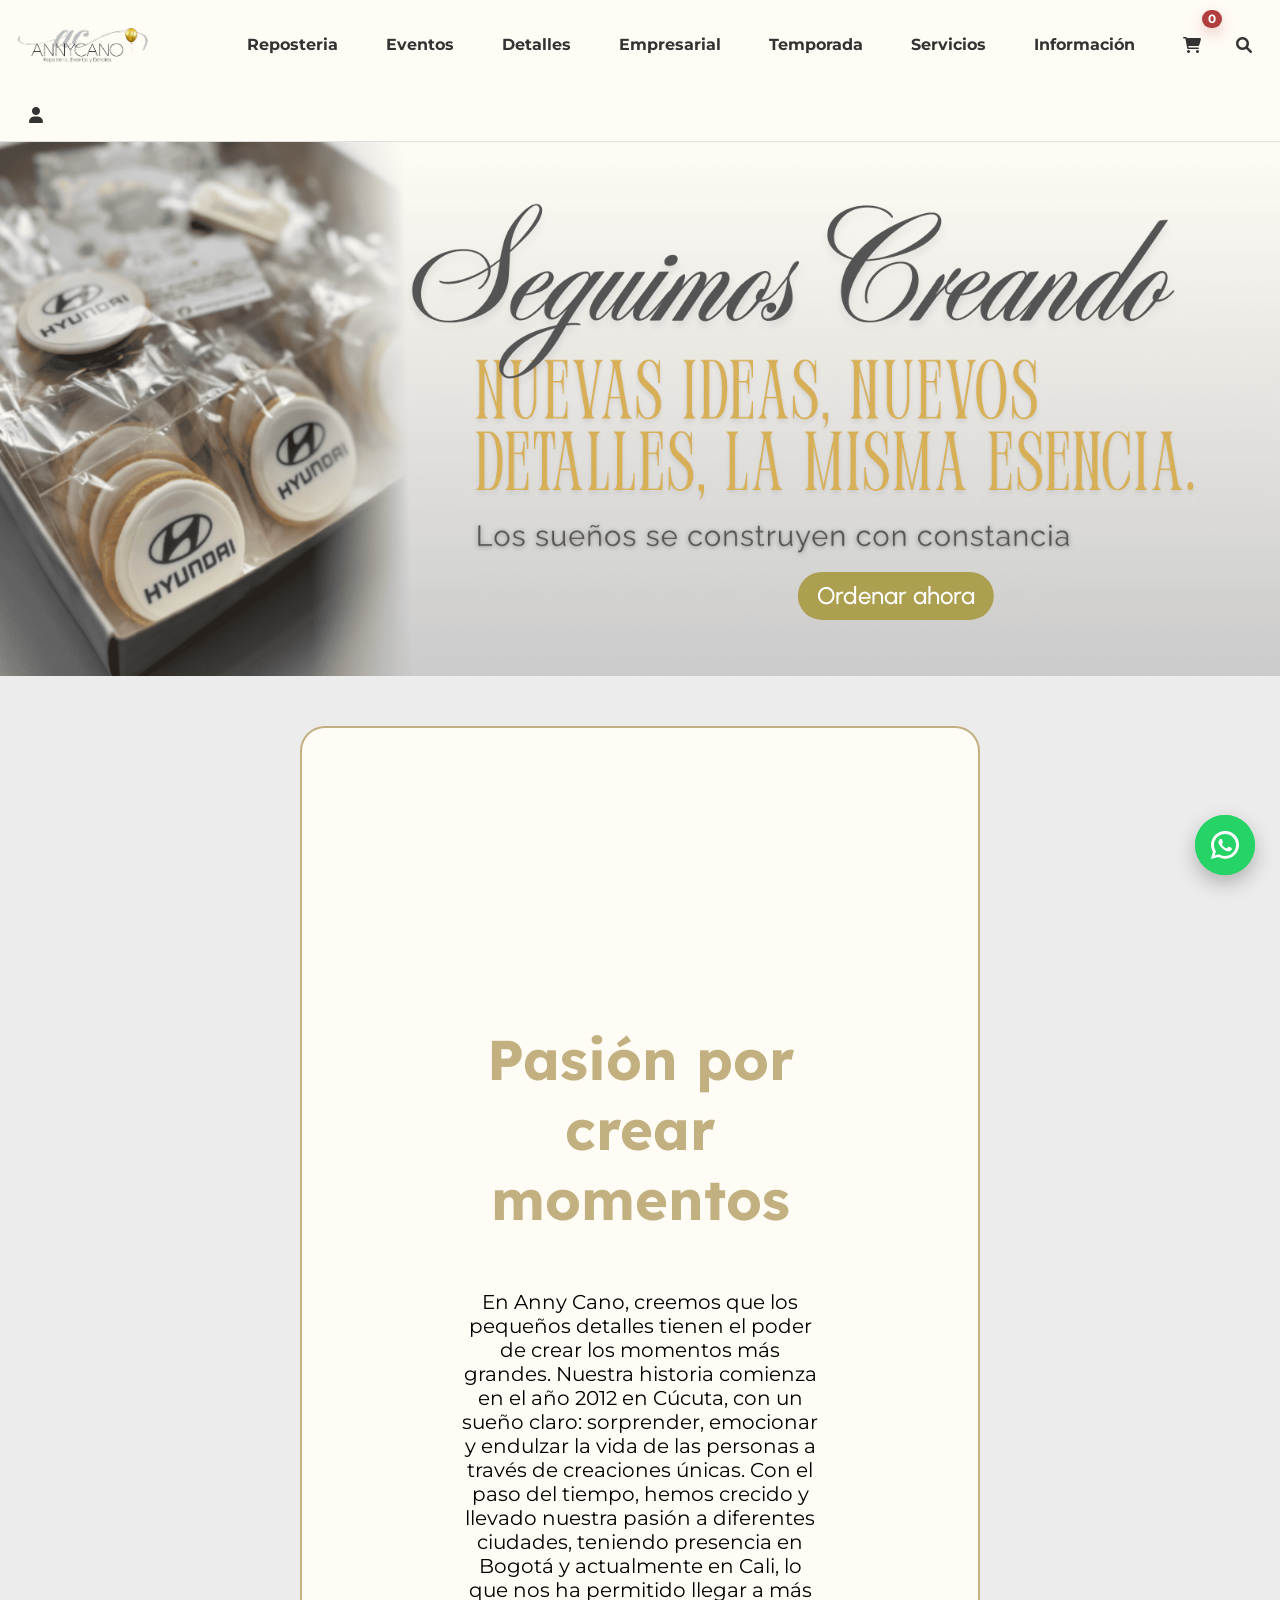
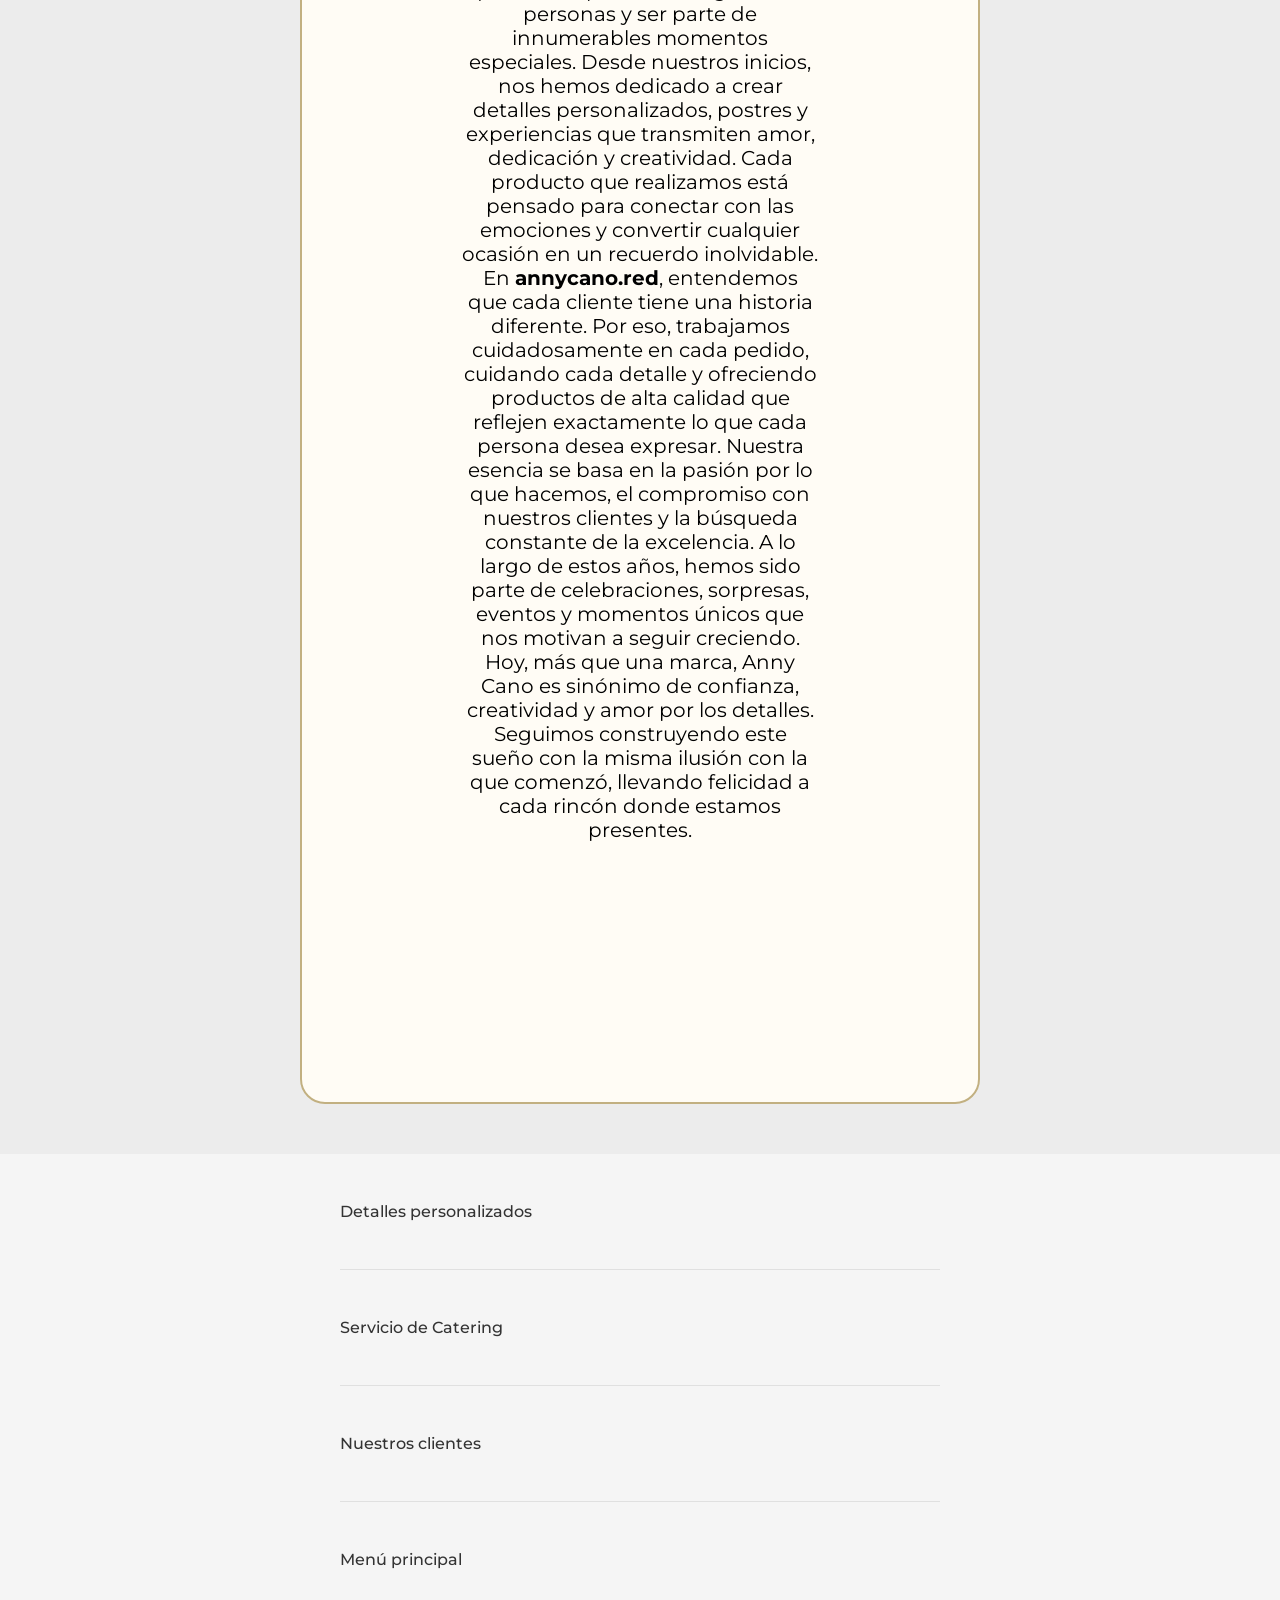
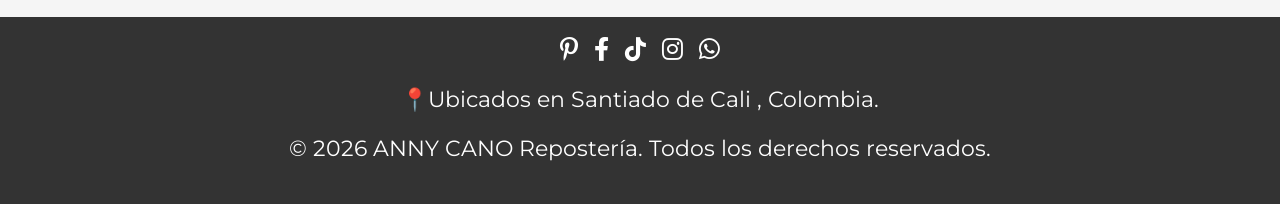
<file: conocehistoria.html>
<!DOCTYPE html>
<html lang="es">

<head>
    <meta charset="UTF-8">
    <meta name="viewport" content="width=device-width, initial-scale=1.0">
    <title>Conócenos | Historia y emprendimiento de Anny Cano</title>
    <link rel="shorcut icon" href="img/logofavicon.png" type="image/x-icon">
    <link rel="stylesheet" href="style.css">
    <link rel="stylesheet" href="https://cdnjs.cloudflare.com/ajax/libs/font-awesome/6.0.0/css/all.min.css">
    <link rel="canonical" href="https://annycano.online">
    <link rel="stylesheet" href="https://share.google/c3Nz72LfgIZR6pWK1">
    <meta name="keywords"
        content="Reposteria , eventos, detalles, empresarial, temporada, servicios , dettalles de temprada">
    <meta name="author" content="Anny Cano.red">
    <meta name="robots" content="index, follow">


    <meta property="og:title" content="Anny Cano | Detalles, Repostería y Regalos Personalizados">
    <meta property="og:description"
        content="Detalles personalizados, repostería artesanal y regalos para eventos especiales.">
    <meta property="og:image" content="https://annycano.online/img/preview.jpg">
    <meta property="og:url" content="https://annycano.online">
    <meta property="og:type" content="website">
    <meta property="og:site_name" content="Anny Cano">
    <meta property="og:locale" content="es_CO">

<body>

    <header>
        <i id="menu-toggle" class="fa-solid fa-bars"></i>
        <div id="menu" class="menu">
            <nav>
                <ul>
                    <li><a href="reposteria.html"><strong>Reposteria</strong></a></li>
                    <li><a href="eventos.html"><strong>Eventos</strong></a></li>
                    <li><a href="detalles.html"><strong>Detalles</strong></a></li>
                    <li><a href="empresarial.html"><strong>Empresarial</strong></a> </li>
                    <li><a href="temporada.html"><strong>Temporada</strong></a></li>
                    <li><a href="servicios.html"><strong>Servicios</strong></a></li>
                    <li><a href="contacto.html"><strong>Información</strong></a></li>
                </ul>
            </nav>
        </div>


        <a href="index.html" id="inicio" class="logo">
            <img src="img/logoannycano.svg" alt="Logo Anny Cano repostería y detalles personalizados">
        </a>

        <a href="carito.html" id="carrito" aria-label="Carrito de compras" style="text-decoration: none;">
            <i class="fa-solid fa-cart-shopping"></i>
        </a>
        <a href="#" id="buscador" aria-label="Buscar" style="text-decoration: none;">
            <i class="fa-solid fa-magnifying-glass"></i>
        </a>
        <a href="usurio.html" id="usuario" aria-label="Usuario" style="text-decoration: none;">
            <i class="fa-solid fa-user"></i>
        </a>
    </header>

    <div id="seguimos" class="seguimos">
        <img src="/img/SEGUIMOSCREANDO.png" alt="Eventos">
        <a id="cons" class="cons1" href="https://wa.me/573183880873">Ordenar ahora</a>
    </div>
<section id="historia" href="/conocehistoria.html">

        <h3>Pasión por crear momentos</h3>

        <p>En Anny Cano, creemos que los pequeños detalles tienen el poder de crear los momentos más grandes. Nuestra historia comienza en el año 2012 en Cúcuta, con un sueño claro: sorprender, emocionar y endulzar la vida de las personas a través de creaciones únicas.

Con el paso del tiempo, hemos crecido y llevado nuestra pasión a diferentes ciudades, teniendo presencia en Bogotá y actualmente en Cali, lo que nos ha permitido llegar a más personas y ser parte de innumerables momentos especiales.

Desde nuestros inicios, nos hemos dedicado a crear detalles personalizados, postres y experiencias que transmiten amor, dedicación y creatividad. Cada producto que realizamos está pensado para conectar con las emociones y convertir cualquier ocasión en un recuerdo inolvidable.

En <strong>annycano.red</strong>, entendemos que cada cliente tiene una historia diferente. Por eso, trabajamos cuidadosamente en cada pedido, cuidando cada detalle y ofreciendo productos de alta calidad que reflejen exactamente lo que cada persona desea expresar.

Nuestra esencia se basa en la pasión por lo que hacemos, el compromiso con nuestros clientes y la búsqueda constante de la excelencia. A lo largo de estos años, hemos sido parte de celebraciones, sorpresas, eventos y momentos únicos que nos motivan a seguir creciendo.

Hoy, más que una marca, Anny Cano es sinónimo de confianza, creatividad y amor por los detalles. Seguimos construyendo este sueño con la misma ilusión con la que comenzó, llevando felicidad a cada rincón donde estamos presentes.</p>

    </section>


    <aside>
        <ul>
            <li><a href="/detallespersonalizados.html">Detalles personalizados</a></li>
            <li>
                <hr>
            </li>
            <li><a href="/catering.html">Servicio de Catering</a></li>
            <li>
                <hr>
            </li>
            <li><a href="/nuestroclientes.html">Nuestros clientes</a></li>
            <li>
                <hr>
            </li>
            <li><a href="index.html">Menú principal</a></li>
        </ul>

    </aside>

   <footer>
        <div class="footer-content">
            <ul>
                <li><a href="https://pin.it/a4Gz4DmQ9" target="_blank" class="fa-brands fa-pinterest-p"></a></li>
                <li><a href="https://www.facebook.com/share/1Dy9TvHGU4/?mibextid=wwXIfr" target="_blank" class="fa-brands fa-facebook-f"></a>
                </li>
                <li><a href="https://www.tiktok.com/@annycano.red?_r=1&_t=ZS-94y0imVjsZx" target="_blank" class="fa-brands fa-tiktok"></a></li>
                <li><a href="https://www.instagram.com/annycano.red?igsh=MTcwNDE0YWM1bzBsYQ%3D%3D&utm_source=qr" target="_blank" class="fa-brands fa-instagram"></a>
                </li>
                <li><a href="https://wa.me/573183880873" target="_blank" class="fa-brands fa-whatsapp"></a></li>
            </ul>
            
            <p> 📍Ubicados en Santiado de Cali , Colombia.</p>
            <p>&copy; 2026 ANNY CANO Repostería. Todos los derechos reservados.</p>
        </div>
    </footer>

    <a href="https://wa.me/573183880873?text=Hola%20quiero%20hacer%20un%20pedido" class="whatsapp-float"
        target="_blank">

        <svg xmlns="http://www.w3.org/2000/svg" width="28" height="28" fill="white" viewBox="0 0 24 24">
            <path
                d="M20.52 3.48A11.83 11.83 0 0012.05 0C5.42 0 .07 5.35.07 11.98c0 2.11.55 4.17 1.6 5.99L0 24l6.18-1.62a11.9 11.9 0 005.87 1.49h.01c6.63 0 11.98-5.35 11.98-11.98 0-3.2-1.25-6.21-3.52-8.41zM12.06 21.5a9.5 9.5 0 01-4.84-1.33l-.35-.21-3.67.96.98-3.58-.23-.37a9.43 9.43 0 01-1.45-5.02c0-5.22 4.25-9.47 9.48-9.47 2.53 0 4.9.98 6.69 2.77a9.4 9.4 0 012.78 6.69c0 5.23-4.25 9.48-9.39 9.48zm5.18-7.12c-.28-.14-1.65-.82-1.9-.91-.26-.09-.45-.14-.64.14-.19.28-.73.91-.89 1.1-.17.19-.33.21-.61.07-.28-.14-1.18-.43-2.24-1.38-.83-.74-1.39-1.65-1.55-1.93-.16-.28-.02-.43.12-.57.12-.12.28-.33.42-.49.14-.16.19-.28.28-.47.09-.19.05-.35-.02-.49-.07-.14-.64-1.54-.88-2.1-.23-.55-.46-.47-.64-.48h-.55c-.19 0-.49.07-.75.35-.26.28-.98.96-.98 2.34s1.01 2.71 1.15 2.9c.14.19 1.98 3.02 4.79 4.23.67.29 1.2.46 1.61.59.68.21 1.3.18 1.79.11.55-.08 1.65-.67 1.88-1.31.23-.63.23-1.17.16-1.31-.07-.14-.26-.21-.54-.35z" />
        </svg>

    </a>


    <script src="script.js"></script>
    <script src="carrito.js"></script>
    <script src="menu.js"></script>


</body>

</html>
</file>
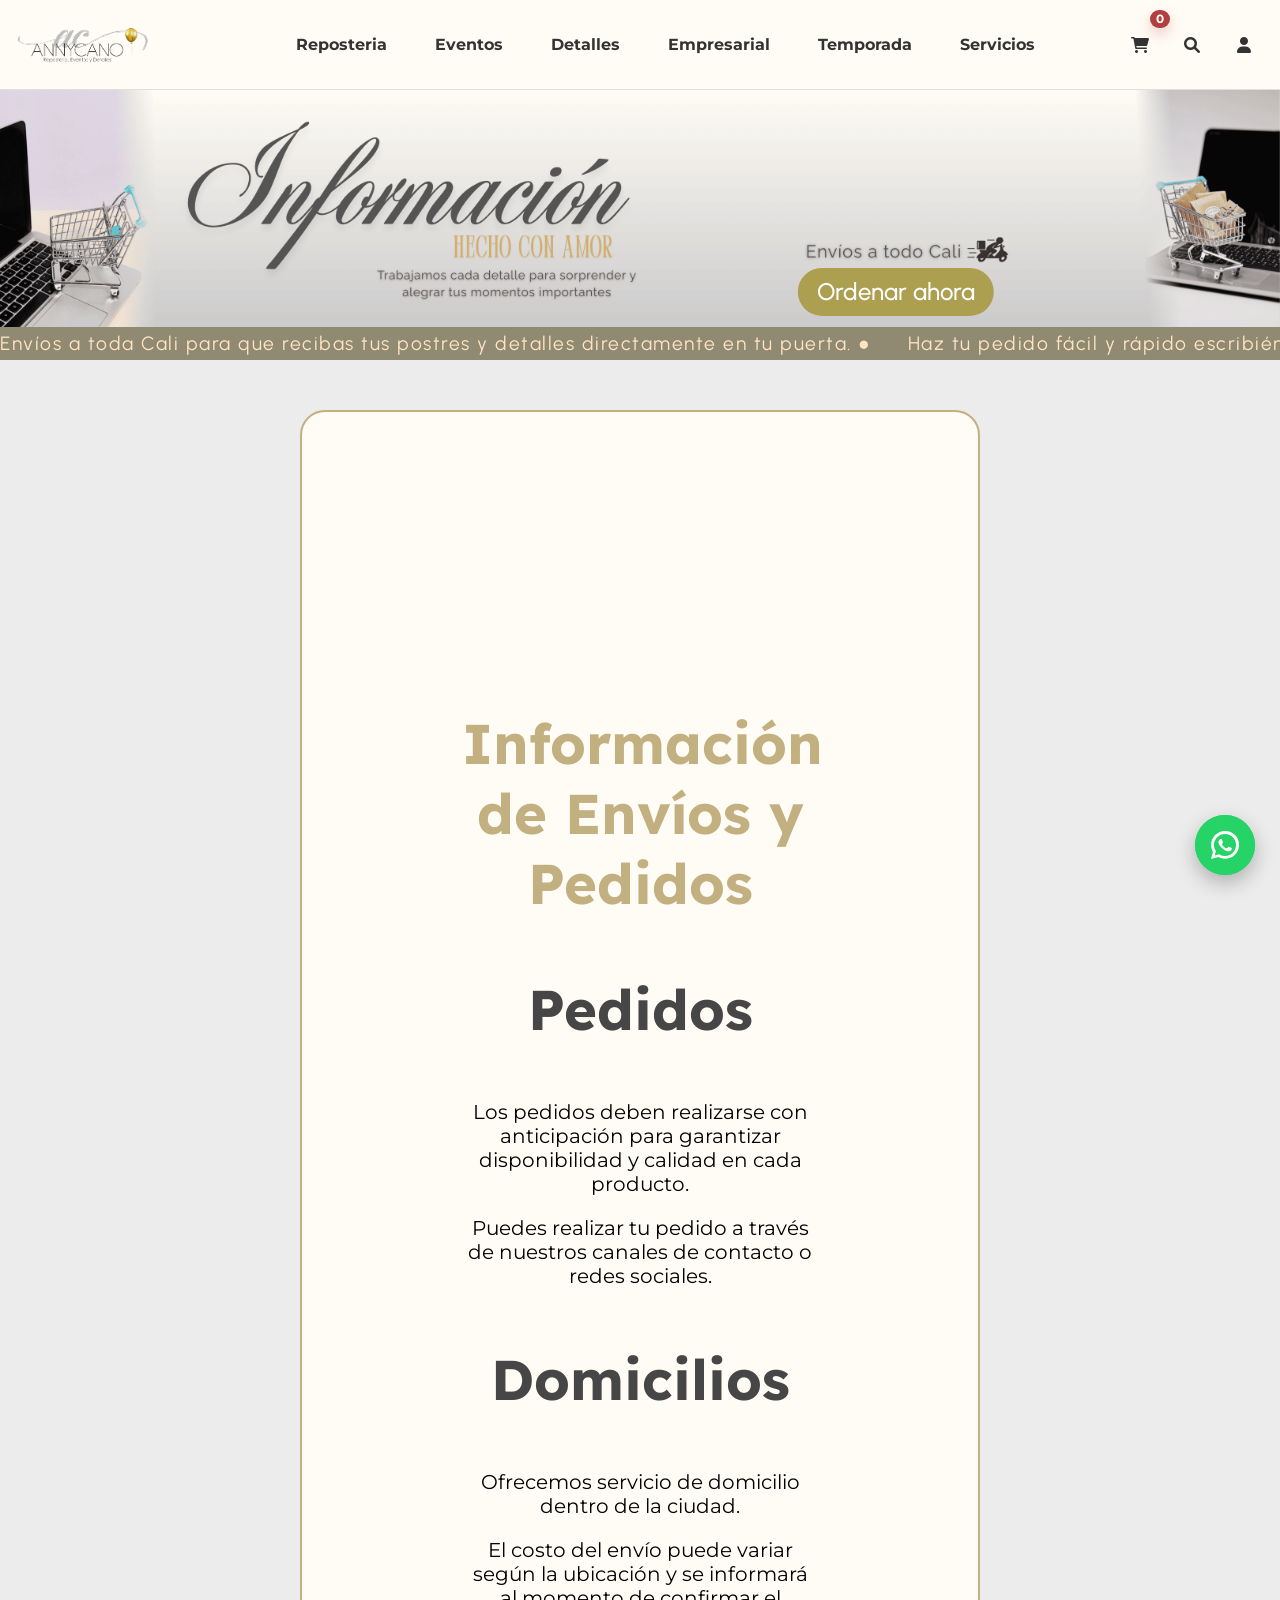
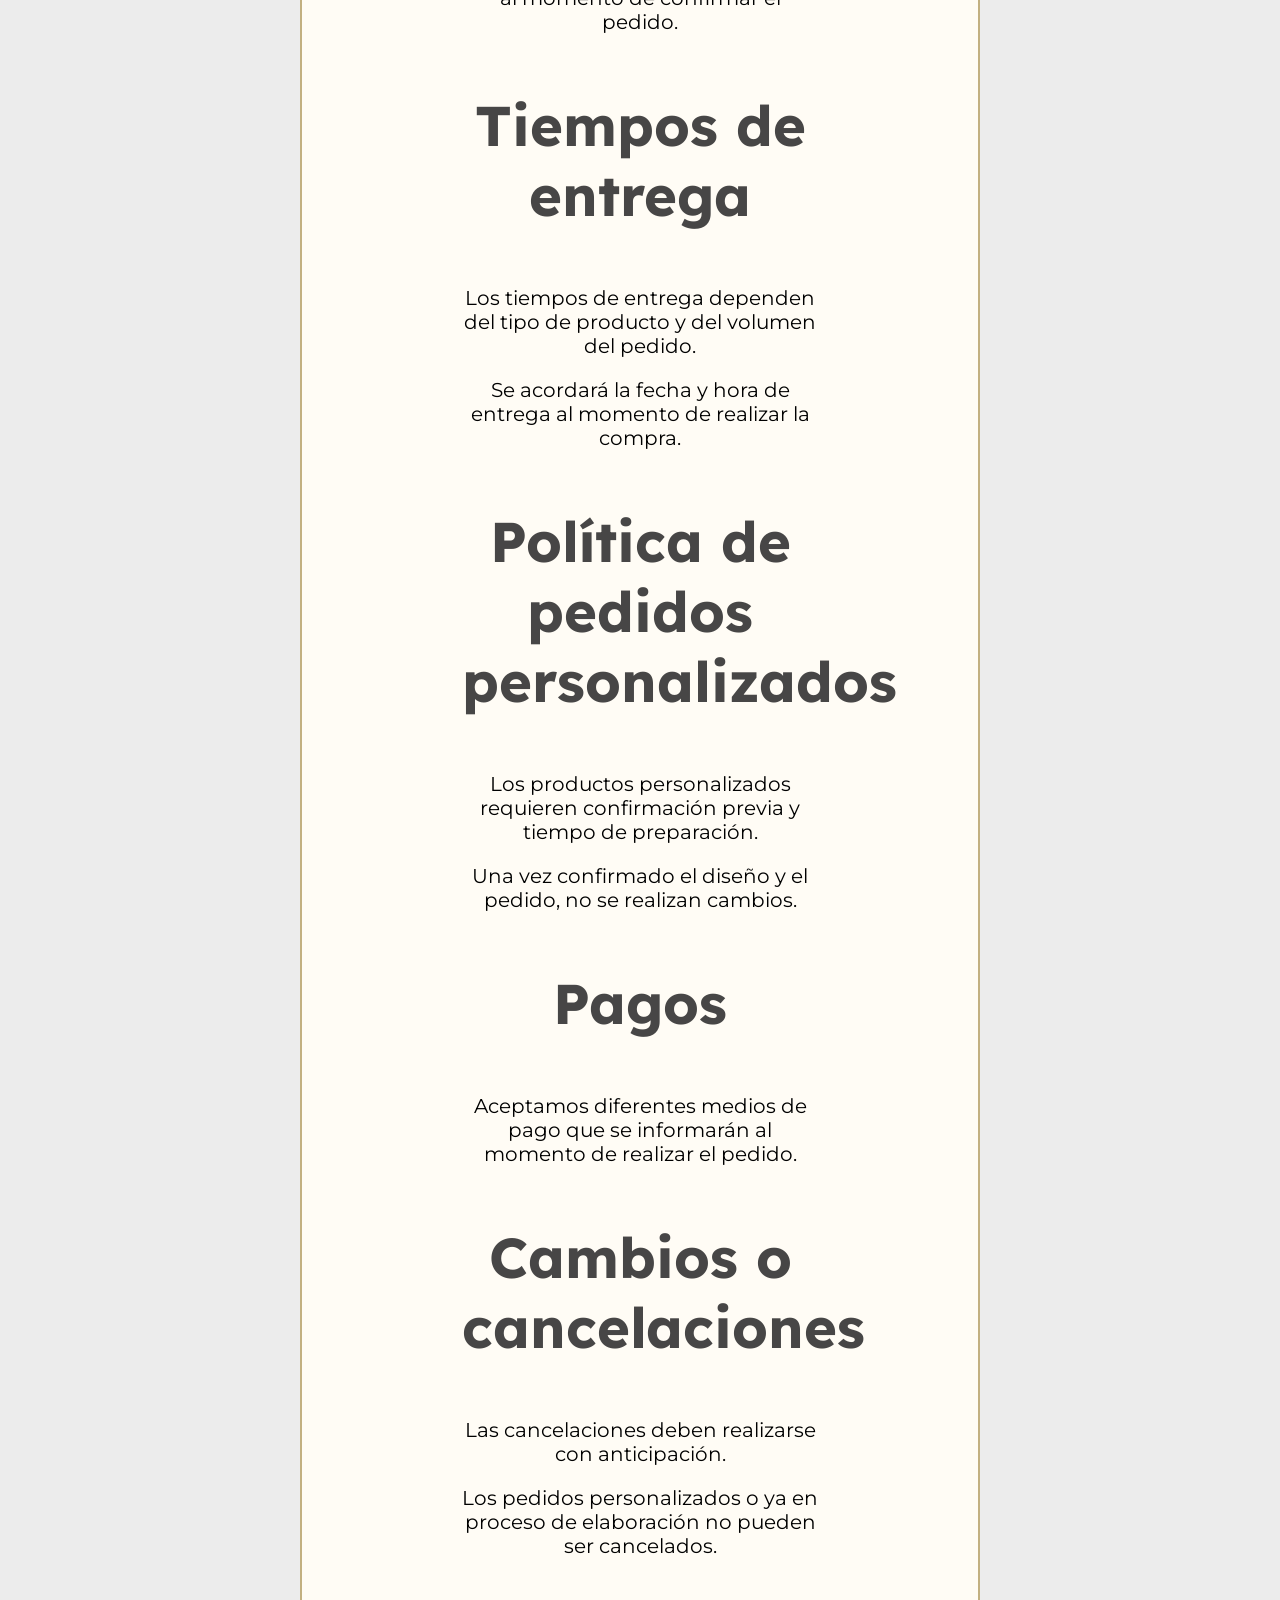
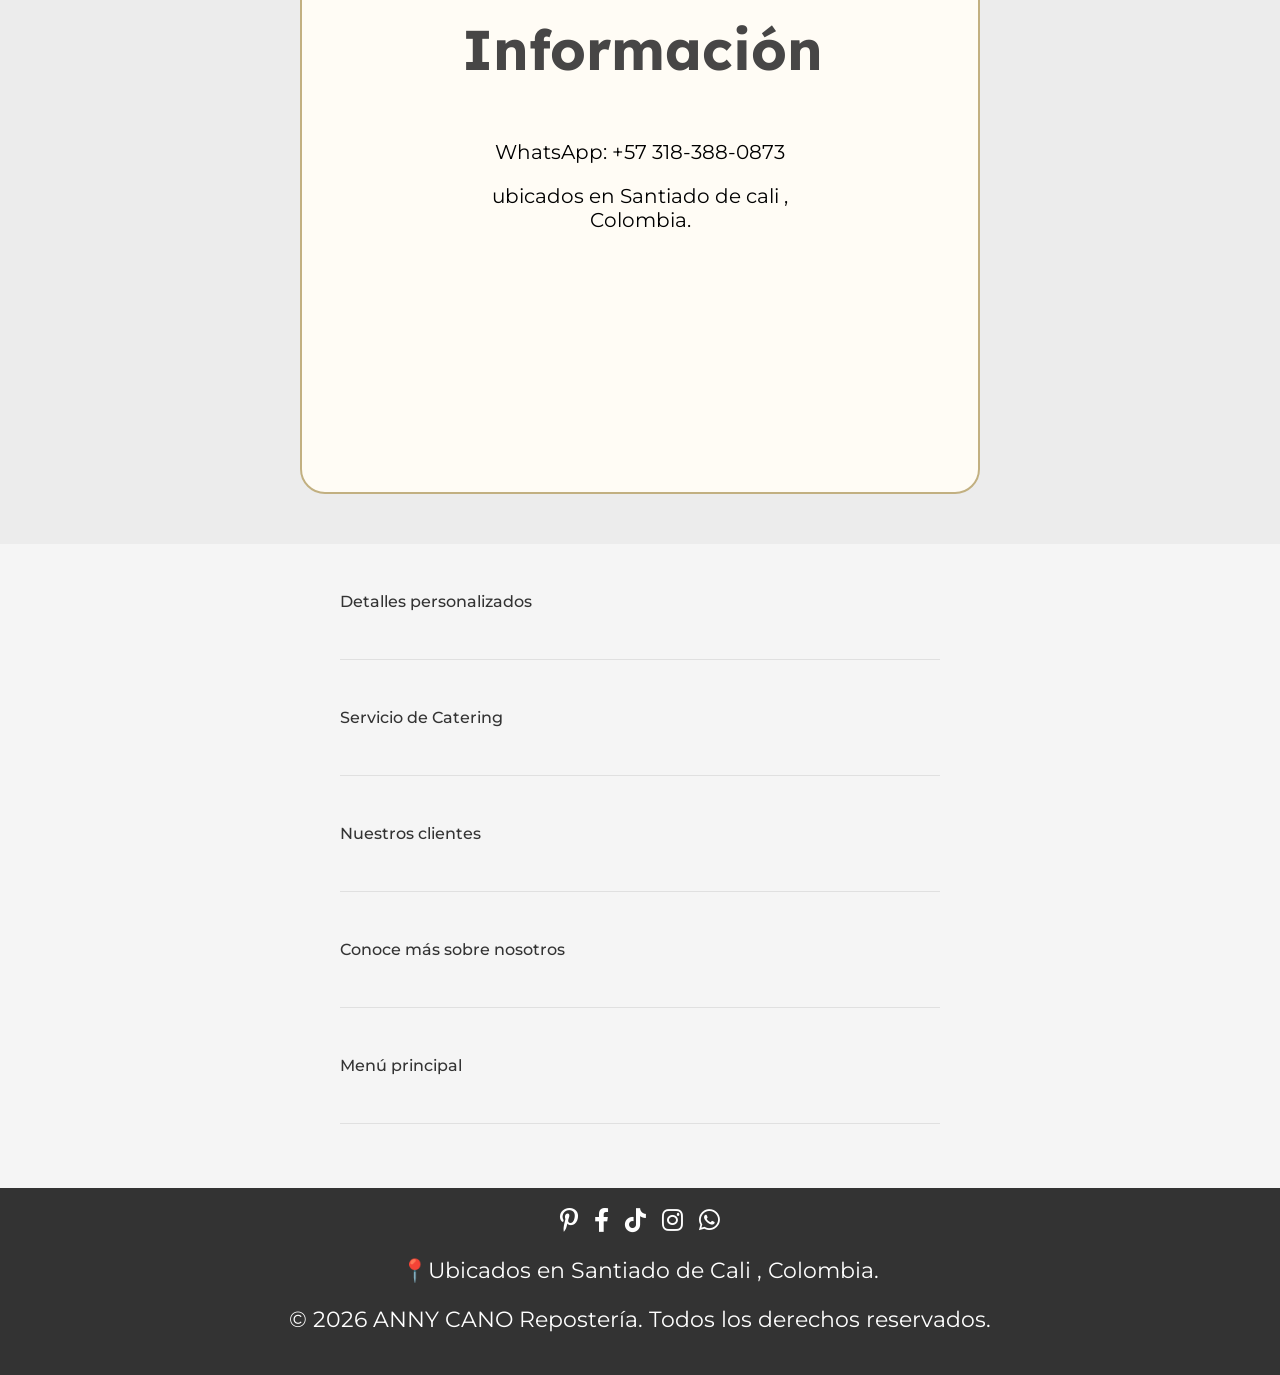
<file: contacto.html>
<!DOCTYPE html>
<html lang="es">

<head>
    <meta charset="UTF-8">
    <meta name="viewport" content="width=device-width, initial-scale=1.0">
    <title>Usuarios y cuenta de clientes | Anny Cano</title>
    <link rel="shorcut icon" href="img/logofavicon.png" type="image/x-icon">
    <link rel="stylesheet" href="style.css">
    <link rel="stylesheet" href="https://cdnjs.cloudflare.com/ajax/libs/font-awesome/6.0.0/css/all.min.css">
    <link rel="canonical" href="https://annycano.online">
    <link rel="stylesheet" href="https://share.google/c3Nz72LfgIZR6pWK1">
    <meta name="keywords"
        content="Reposteria , eventos, detalles, empresarial, temporada, servicios , dettalles de temprada">
    <meta name="author" content="Anny Cano.red">
    <meta name="robots" content="index, follow">
    <meta property="og:title" content="Anny Cano | Detalles, Repostería y Regalos Personalizados">
    <meta property="og:description"
        content="Detalles personalizados, repostería artesanal y regalos para eventos especiales.">
    <meta property="og:image" content="https://annycano.online/img/preview.jpg">
    <meta property="og:url" content="https://annycano.online">
    <meta property="og:type" content="website">
    <meta property="og:site_name" content="Anny Cano">
    <meta property="og:locale" content="es_CO">

</head>

<body>
    <header>
        <i id="menu-toggle" class="fa-solid fa-bars"></i>
        <div id="menu" class="menu">
            <nav>
                <ul>
                    <li><a href="reposteria.html"><strong>Reposteria</strong></a></li>
                    <li><a href="eventos.html"><strong>Eventos</strong></a></li>
                    <li><a href="detalles.html"><strong>Detalles</strong></a></li>
                    <li><a href="empresarial.html"><strong>Empresarial</strong></a> </li>
                    <li><a href="temporada.html"><strong>Temporada</strong></a></li>
                    <li><a href="servicios.html"><strong>Servicios</strong></a></li>
                </ul>
            </nav>
        </div>


        <a href="index.html" id="inicio" class="logo">
            <img src="img/logoannycano.svg" alt="Logo Anny Cano repostería y detalles personalizados">
        </a>

        <a href="carito.html" id="carrito" aria-label="Carrito de compras" style="text-decoration: none;">
            <i class="fa-solid fa-cart-shopping"></i>
        </a>
        <a href="#" id="buscador" aria-label="Buscar" style="text-decoration: none;">
            <i class="fa-solid fa-magnifying-glass"></i>
        </a>
        <a href="usurio.html" id="usuario" aria-label="Usuario" style="text-decoration: none;">
            <i class="fa-solid fa-user"></i>
        </a>
    </header>

    <div id="seguimos" class="seguimos">
        <img src="img/informacion.png" alt="Eventos">
        <a id="cons" class="cons1" href="https://wa.me/573183880873">Ordenar ahora</a>
    </div>
</div>



    <div class="contenedor-texto">

        <div class="texto">

            <span>Envíos a toda Cali para que recibas tus postres y detalles directamente en tu puerta.  ●</span>
            <span>Haz tu pedido fácil y rápido escribiéndonos por WhatsApp: 318-3880-873.  ●</span>
            <span>Postres y detalles personalizados para cualquier ocasión especial.  ●</span>
            <span>Contáctanos ahora y agenda tu pedido con anticipación.  ●</span>

            <span>Envíos a toda Cali para que recibas tus postres y detalles directamente en tu puerta.  ●</span>
            <span>Haz tu pedido fácil y rápido escribiéndonos por WhatsApp: 318-3880-873.  ●</span>
            <span>Postres y detalles personalizados para cualquier ocasión especial.  ●</span>
            <span>Haz especial el momento que Dios te regaló.  ●</span>

        </div>

    </div>

    <section id="historia" href="/conocehistoria.html">

        <h3>Información de Envíos y Pedidos</h3>

        <h3 style="color:  rgb(71, 70, 70);">Pedidos</h3>

        <p>Los pedidos deben realizarse con anticipación para garantizar disponibilidad y calidad en cada producto.</p>
        <p>Puedes realizar tu pedido a través de nuestros canales de contacto o redes sociales.</p>

        <h3 style="color: rgb(71, 70, 70);">Domicilios</h3>
        <p>Ofrecemos servicio de domicilio dentro de la ciudad.</p>
        <p>El costo del envío puede variar según la ubicación y se informará al momento de confirmar el pedido.</p>
        <h3 style="color:  rgb(71, 70, 70)">Tiempos de entrega</h3>
        <p>Los tiempos de entrega dependen del tipo de producto y del volumen del pedido.</p>
        <p>Se acordará la fecha y hora de entrega al momento de realizar la compra.

        <h3 style="color: rgb(71, 70, 70);">Política de pedidos personalizados</h3>
        <p>Los productos personalizados requieren confirmación previa y tiempo de preparación.</p>
        <p>Una vez confirmado el diseño y el pedido, no se realizan cambios.</p>
        <h3 style="color: rgb(71, 70, 70);">Pagos</h3>
        <p>Aceptamos diferentes medios de pago que se informarán al momento de realizar el pedido.</p>
        <h3 style="color:  rgb(71, 70, 70);">Cambios o cancelaciones</h3>
        <p>Las cancelaciones deben realizarse con anticipación.</p>
        <p>Los pedidos personalizados o ya en proceso de elaboración no pueden ser cancelados.</p>
         <h3 style="color:  rgb(71, 70, 70);">Información</h3>
        <p> WhatsApp: +57 318-388-0873</p>
        <p>ubicados en Santiado de cali , Colombia.</p>

    </section>




    <aside>
        <ul>
            <li><a href="/detallespersonalizados">Detalles personalizados</a></li>
            <li>
                <hr>
            </li>
            <li><a href="/catering.html">Servicio de Catering</a></li>
            <li>
                <hr>
            </li>
            <li><a href="/nuestroclientes.html">Nuestros clientes</a></li>
            <li>
                <hr>
            </li>
            <li><a href="conocehistoria.html">Conoce más sobre nosotros</a> </li>
            <li>
                <hr>
            </li>
            <li><a href="index.html">Menú principal</a> </li>
            <li>
                <hr>
            </li>
        </ul>

    </aside>
<footer>
        <div class="footer-content">
            <ul>
                <li><a href="https://pin.it/a4Gz4DmQ9" target="_blank" class="fa-brands fa-pinterest-p"></a></li>
                <li><a href="https://www.facebook.com/share/1Dy9TvHGU4/?mibextid=wwXIfr" target="_blank" class="fa-brands fa-facebook-f"></a>
                </li>
                <li><a href="https://www.tiktok.com/@annycano.red?_r=1&_t=ZS-94y0imVjsZx" target="_blank" class="fa-brands fa-tiktok"></a></li>
                <li><a href="https://www.instagram.com/annycano.red?igsh=MTcwNDE0YWM1bzBsYQ%3D%3D&utm_source=qr" target="_blank" class="fa-brands fa-instagram"></a>
                </li>
                <li><a href="https://wa.me/573183880873" target="_blank" class="fa-brands fa-whatsapp"></a></li>
            </ul>
            
            <p> 📍Ubicados en Santiado de Cali , Colombia.</p>
            <p>&copy; 2026 ANNY CANO Repostería. Todos los derechos reservados.</p>
        </div>
    </footer>


    <a href="https://wa.me/573183880873?text=Hola%20quiero%20hacer%20un%20pedido" class="whatsapp-float"
        target="_blank">

        <svg xmlns="http://www.w3.org/2000/svg" width="28" height="28" fill="white" viewBox="0 0 24 24">
            <path
                d="M20.52 3.48A11.83 11.83 0 0012.05 0C5.42 0 .07 5.35.07 11.98c0 2.11.55 4.17 1.6 5.99L0 24l6.18-1.62a11.9 11.9 0 005.87 1.49h.01c6.63 0 11.98-5.35 11.98-11.98 0-3.2-1.25-6.21-3.52-8.41zM12.06 21.5a9.5 9.5 0 01-4.84-1.33l-.35-.21-3.67.96.98-3.58-.23-.37a9.43 9.43 0 01-1.45-5.02c0-5.22 4.25-9.47 9.48-9.47 2.53 0 4.9.98 6.69 2.77a9.4 9.4 0 012.78 6.69c0 5.23-4.25 9.48-9.39 9.48zm5.18-7.12c-.28-.14-1.65-.82-1.9-.91-.26-.09-.45-.14-.64.14-.19.28-.73.91-.89 1.1-.17.19-.33.21-.61.07-.28-.14-1.18-.43-2.24-1.38-.83-.74-1.39-1.65-1.55-1.93-.16-.28-.02-.43.12-.57.12-.12.28-.33.42-.49.14-.16.19-.28.28-.47.09-.19.05-.35-.02-.49-.07-.14-.64-1.54-.88-2.1-.23-.55-.46-.47-.64-.48h-.55c-.19 0-.49.07-.75.35-.26.28-.98.96-.98 2.34s1.01 2.71 1.15 2.9c.14.19 1.98 3.02 4.79 4.23.67.29 1.2.46 1.61.59.68.21 1.3.18 1.79.11.55-.08 1.65-.67 1.88-1.31.23-.63.23-1.17.16-1.31-.07-.14-.26-.21-.54-.35z" />
        </svg>

    </a>

    <script src="script.js"></script>
    <script src="carrito.js"></script>
    <script src="menu.js"></script>
    <script src="usuario.js"></script>

</body>

</html>
</file>
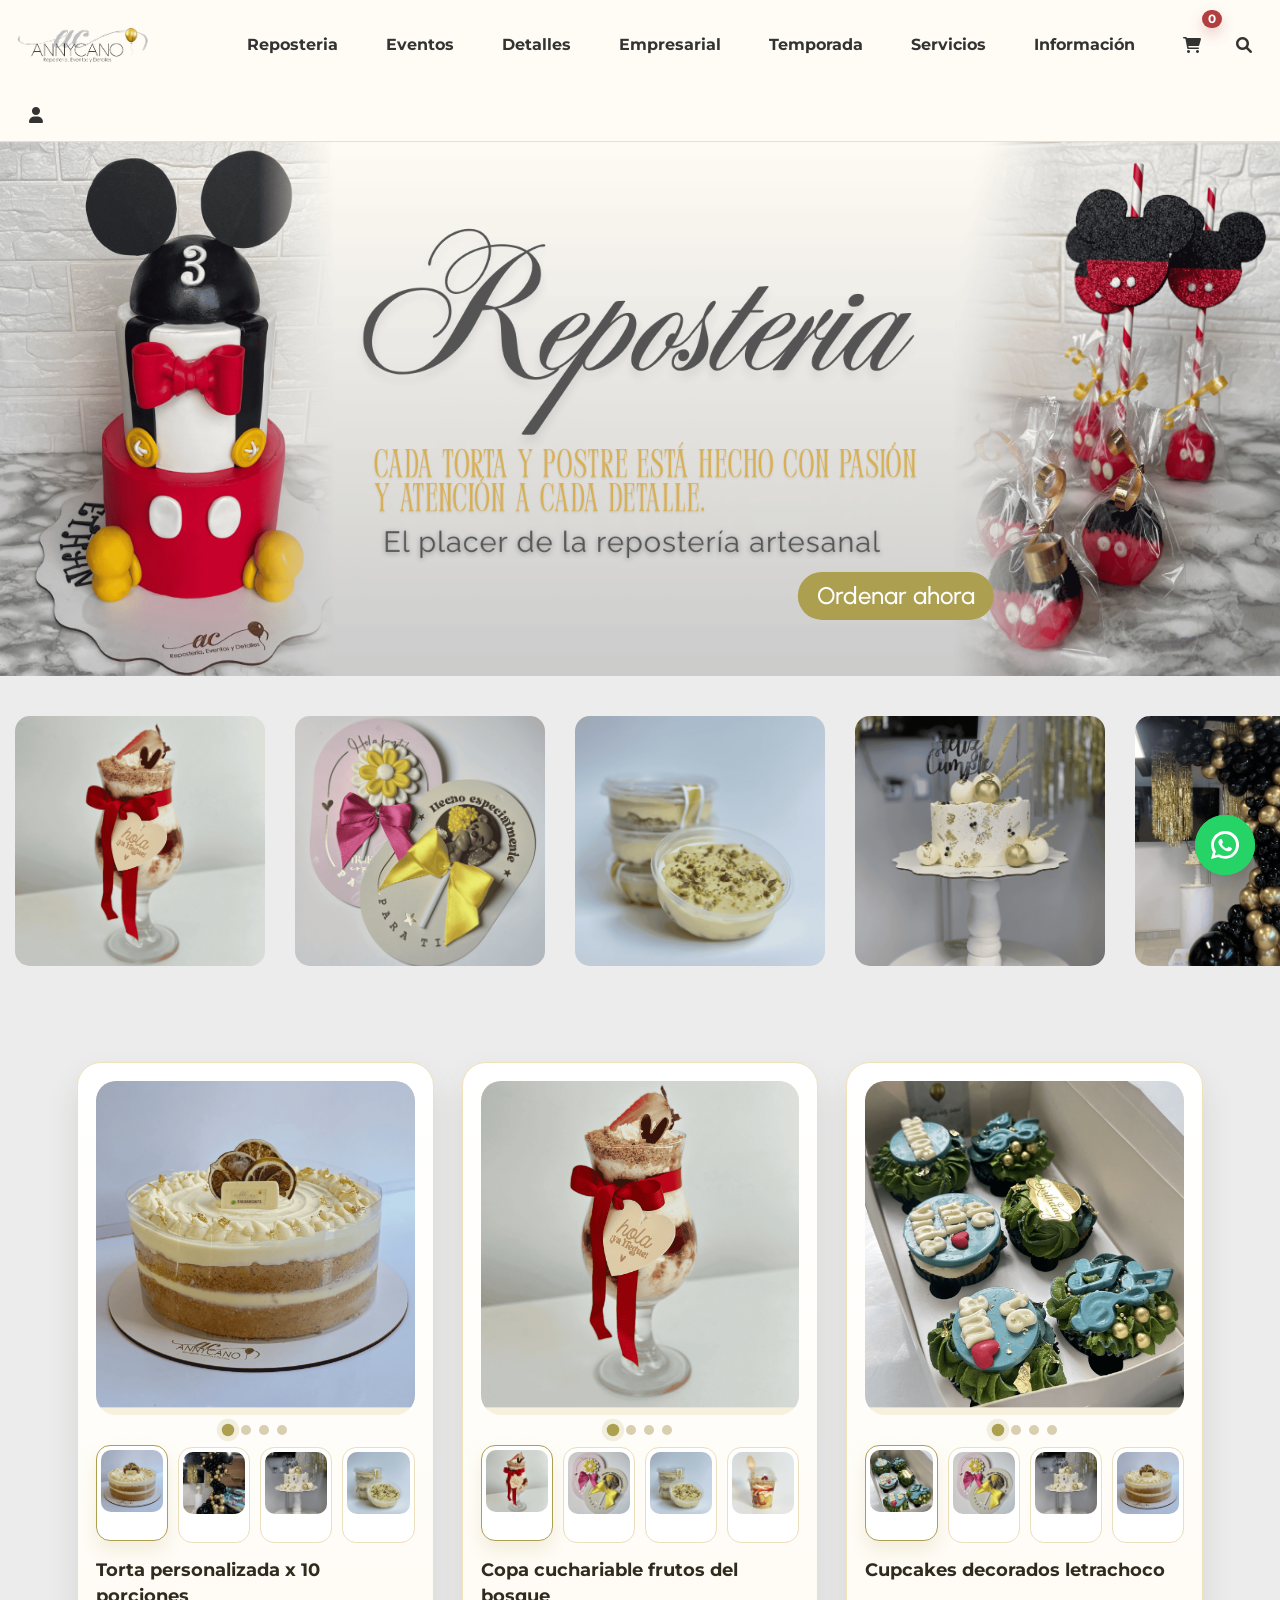
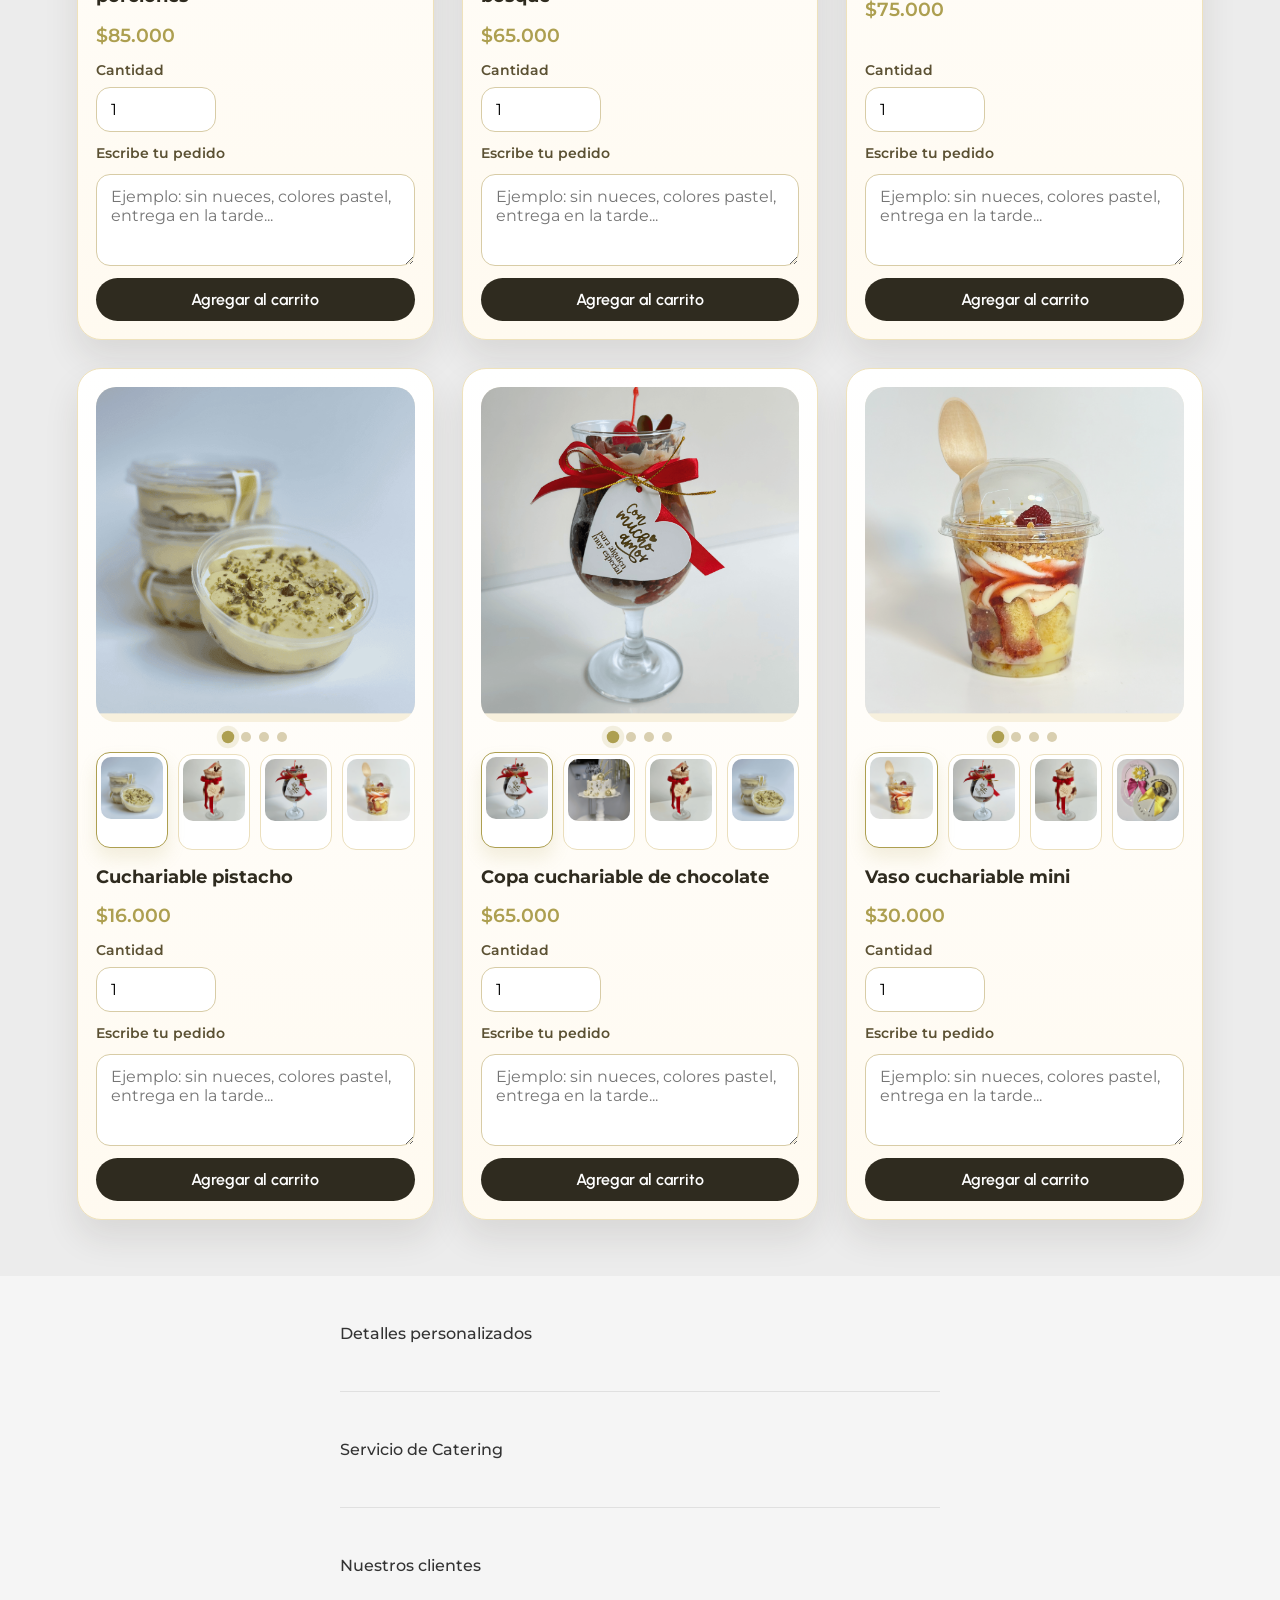
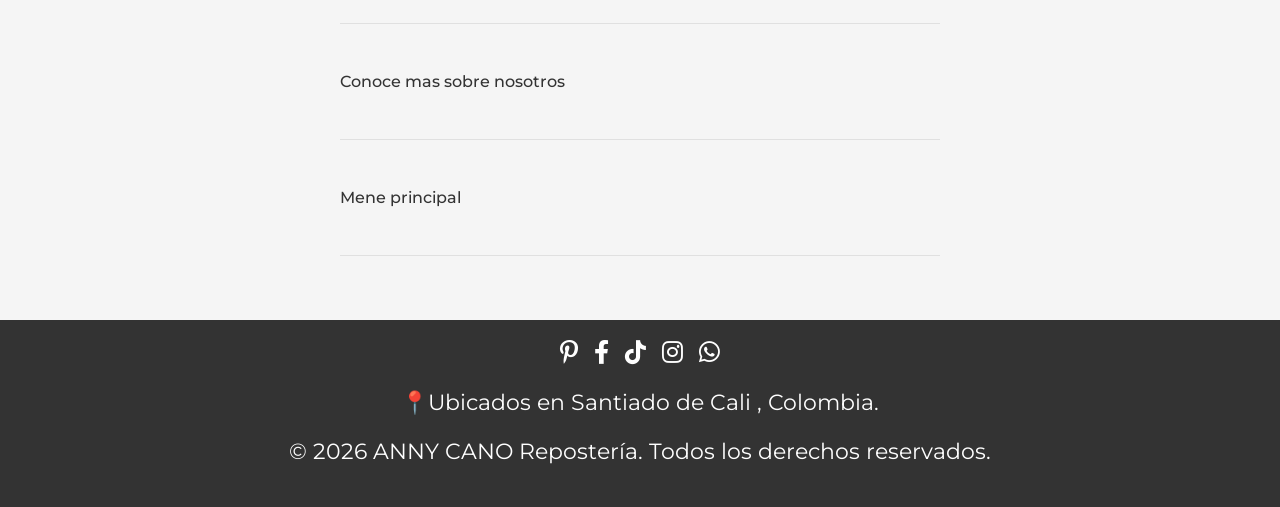
<file: reposteria.html>
<!DOCTYPE html>
<html lang="es">

<head>
    <meta charset="UTF-8">
    <meta name="viewport" content="width=device-width, initial-scale=1.0">
    <title> Reposteria , Tortas, postres y reposteria artesanal para eventos | Anny Cano</title>
    <link rel="shorcut icon" href="img/logofavicon.png" type="image/x-icon">
    <link rel="stylesheet" href="style.css">
    <link rel="stylesheet" href="https://cdnjs.cloudflare.com/ajax/libs/font-awesome/6.0.0/css/all.min.css">
    <link rel="canonical" href="https://annycano.online">
    <link rel="stylesheet" href="https://share.google/c3Nz72LfgIZR6pWK1">
    <meta name="keywords"
        content="Reposteria , eventos, detalles, empresarial, temporada, servicios , dettalles de temprada">
    <meta name="author" content="Anny Cano.red">
    <meta name="robots" content="index, follow">


    <meta property="og:title" content="Anny Cano | Detalles, Repostería y Regalos Personalizados">
    <meta property="og:description"
        content="Detalles personalizados, repostería artesanal y regalos para eventos especiales.">
    <meta property="og:image" content="https://annycano.red/img/preview.jpg">
    <meta property="og:url" content="https://annycano.online">
    <meta property="og:type" content="website">
    <meta property="og:site_name" content="Anny Cano">
    <meta property="og:locale" content="es_CO">

</head>

<body>
    <header>
        <i id="menu-toggle" class="fa-solid fa-bars"></i>
        <div id="menu" class="menu">
            <nav>
                <ul>
                    <li><a href="reposteria.html"><strong>Reposteria</strong></a></li>
                    <li><a href="eventos.html"><strong>Eventos</strong></a></li>
                    <li><a href="detalles.html"><strong>Detalles</strong></a></li>
                    <li><a href="empresarial.html"><strong>Empresarial</strong></a> </li>
                    <li><a href="temporada.html"><strong>Temporada</strong></a></li>
                    <li><a href="servicios.html"><strong>Servicios</strong></a></li>
                    <li><a href="contacto.html"><strong>Información</strong></a></li>
                </ul>
            </nav>
        </div>


        <a href="index.html" id="inicio" class="logo">
            <img src="img/logoannycano.svg" alt="Logo Anny Cano reposter�a y detalles personalizados">
        </a>

        <a href="carito.html" id="carrito" aria-label="Carrito de compras" style="text-decoration: none;">
            <i class="fa-solid fa-cart-shopping"></i>
        </a>
        <a href="#" id="buscador" aria-label="Buscar" style="text-decoration: none;">
            <i class="fa-solid fa-magnifying-glass"></i>
        </a>
        <a href="usurio.html" id="usuario" aria-label="Usuario" style="text-decoration: none;">
            <i class="fa-solid fa-user"></i>
        </a>
    </header>

    <div id="seguimos" class="seguimos">
        <img src="/img/reposteria.png" alt="Eventos">
        <a id="cons" class="cons1" href="https://wa.me/573183880873">Ordenar ahora</a>
    </div>


    <!--carrusel-->

    <div class="carrusel1">
        <div class="track">
            <img src="/img/2.png" alt="tortas personalizadas">
            <img src="/img/3.png" alt="cajas de galletas">
            <img src="/img/4.png" alt="detalles personalizados">
            <img src="/img/5.png" alt="detalles">
            <img src="/img/6.png" alt="decoraciones de fiestas">
            <img src="/img/7.png" alt="decoraciones de eventos">

            <!-- Repetimos las mismas 7 para efecto infinito -->
            <img src="/img/2.png" alt="copa personalizada">
            <img src="/img/3.png" alt="chcocolates">
            <img src="/img/4.png" alt="regalos">
            <img src="/img/5.png" alt="dulces">
            <img src="/img/6.png" alt="postres">
            <img src="/img/7.png" alt="eventos">
        </div>
    </div>


    <!--catlogo-->

    <section class="catalogo">

        <section class="producto" data-nombre="Torta personalizada x 10 porciones" data-precio="85000">
            <img src="img/7.png" alt="Torta personalizada x 10 porciones">
            <div class="producto-galeria-data" hidden>
                <img src="img/7.png" alt="">
                <img src="img/6.png" alt="">
                <img src="img/5.png" alt="">
                <img src="img/4.png" alt="">
            </div>
            <h6>Torta personalizada x 10 porciones</h6>
            <p class="precio">$85.000</p>
            <button class="btn-agregar">Agregar</button>
        </section>

        <section class="producto" data-nombre="Copa cuchariable frutos del bosque" data-precio="65000">
            <img src="img/2.png" alt="Copa cuchariable frutos del bosque">
            <div class="producto-galeria-data" hidden>
                <img src="img/2.png" alt="">
                <img src="img/3.png" alt="">
                <img src="img/4.png" alt="">
                <img src="img/copamini.png" alt="">
            </div>
            <h6>Copa cuchariable frutos del bosque </h6>
            <p class="precio">$65.000</p>
            <button class="btn-agregar">Agregar</button>
        </section>

        <section class="producto" data-nombre="Cupcakes decorados letrachoco" data-precio="75000">
            <img src="img/cupcakesx6chocolate.png" alt="Cupcakes decorados">
            <div class="producto-galeria-data" hidden>
                <img src="img/cupcakesx6chocolate.png" alt="">
                <img src="img/3.png" alt="">
                <img src="img/5.png" alt="">
                <img src="img/7.png" alt="">
            </div>
            <h6>Cupcakes decorados letrachoco</h6>
            <p class="precio">$75.000</p>
            <button class="btn-agregar">Agregar</button>
        </section>

        <section class="producto" data-nombre="Cuchariable pistacho" data-precio="16000">
            <img src="img/4.png" alt="Cuchariable pistacho">
            <div class="producto-galeria-data" hidden>
                <img src="img/4.png" alt="">
                <img src="img/2.png" alt="">
                <img src="img/copachocolate.png" alt="">
                <img src="img/copamini.png" alt="">
            </div>
            <h6>Cuchariable pistacho</h6>
            <p class="precio">$16.000</p>
            <button class="btn-agregar">Agregar</button>
        </section>

        <section class="producto" data-nombre="Copa cuchariable de chocolate" data-precio="65000">
            <img src="img/copachocolate.png" alt="copa de chocolate">
            <div class="producto-galeria-data" hidden>
                <img src="img/copachocolate.png" alt="">
                <img src="img/5.png" alt="">
                <img src="img/2.png" alt="">
                <img src="img/4.png" alt="">
            </div>
            <h6>Copa cuchariable de chocolate</h6>
            <p class="precio">$65.000</p>
            <button class="btn-agregar">Agregar</button>
        </section>

        <section class="producto" data-nombre="Vaso cuchariable mini" data-precio="30000">
            <img src="img/copamini.png" alt="vaso cuchariable mini">
            <div class="producto-galeria-data" hidden>
                <img src="img/copamini.png" alt="">
                <img src="img/copachocolate.png" alt="">
                <img src="img/2.png" alt="">
                <img src="img/3.png" alt="">
            </div>
            <h6>Vaso cuchariable mini</h6>
            <p class="precio">$30.000</p>
            <button class="btn-agregar">Agregar</button>
        </section>

    </section>

    <aside>
        <ul>
            <li><a href="/detallespersonalizados.html">Detalles personalizados</a></li>
            <li>
                <hr>
            </li>
            <li><a href="/catering.html">Servicio de Catering</a></li>
            <li>
                <hr>
            </li>
            <li><a href="/nuestroclientes.html">Nuestros clientes</a></li>
            <li>
                <hr>
            </li>
            <li><a href="conocehistoria.html">Conoce mas sobre nosotros</a> </li>
            <li>
                <hr>
            </li>
            <li><a href="index.html">Mene principal</a> </li>
            <li>
                <hr>
            </li>
        </ul>

    </aside>

    <footer>
        <div class="footer-content">
            <ul>
                <li><a href="https://pin.it/a4Gz4DmQ9" target="_blank" class="fa-brands fa-pinterest-p"></a></li>
                <li><a href="https://www.facebook.com/share/1Dy9TvHGU4/?mibextid=wwXIfr" target="_blank" class="fa-brands fa-facebook-f"></a>
                </li>
                <li><a href="https://www.tiktok.com/@annycano.red?_r=1&_t=ZS-94y0imVjsZx" target="_blank" class="fa-brands fa-tiktok"></a></li>
                <li><a href="https://www.instagram.com/annycano.red?igsh=MTcwNDE0YWM1bzBsYQ%3D%3D&utm_source=qr" target="_blank" class="fa-brands fa-instagram"></a>
                </li>
                <li><a href="https://wa.me/573183880873" target="_blank" class="fa-brands fa-whatsapp"></a></li>
            </ul>
            
            <p> 📍Ubicados en Santiado de Cali , Colombia.</p>
            <p>&copy; 2026 ANNY CANO Repostería. Todos los derechos reservados.</p>
        </div>
    </footer>

    <a href="https://wa.me/573183880873?text=Hola%20quiero%20hacer%20un%20pedido" class="whatsapp-float"
        target="_blank">

        <svg xmlns="http://www.w3.org/2000/svg" width="28" height="28" fill="white" viewBox="0 0 24 24">
            <path
                d="M20.52 3.48A11.83 11.83 0 0012.05 0C5.42 0 .07 5.35.07 11.98c0 2.11.55 4.17 1.6 5.99L0 24l6.18-1.62a11.9 11.9 0 005.87 1.49h.01c6.63 0 11.98-5.35 11.98-11.98 0-3.2-1.25-6.21-3.52-8.41zM12.06 21.5a9.5 9.5 0 01-4.84-1.33l-.35-.21-3.67.96.98-3.58-.23-.37a9.43 9.43 0 01-1.45-5.02c0-5.22 4.25-9.47 9.48-9.47 2.53 0 4.9.98 6.69 2.77a9.4 9.4 0 012.78 6.69c0 5.23-4.25 9.48-9.39 9.48zm5.18-7.12c-.28-.14-1.65-.82-1.9-.91-.26-.09-.45-.14-.64.14-.19.28-.73.91-.89 1.1-.17.19-.33.21-.61.07-.28-.14-1.18-.43-2.24-1.38-.83-.74-1.39-1.65-1.55-1.93-.16-.28-.02-.43.12-.57.12-.12.28-.33.42-.49.14-.16.19-.28.28-.47.09-.19.05-.35-.02-.49-.07-.14-.64-1.54-.88-2.1-.23-.55-.46-.47-.64-.48h-.55c-.19 0-.49.07-.75.35-.26.28-.98.96-.98 2.34s1.01 2.71 1.15 2.9c.14.19 1.98 3.02 4.79 4.23.67.29 1.2.46 1.61.59.68.21 1.3.18 1.79.11.55-.08 1.65-.67 1.88-1.31.23-.63.23-1.17.16-1.31-.07-.14-.26-.21-.54-.35z" />
        </svg>

    </a>
    
    <script src="script.js"></script>
    <script src="carrito.js"></script>
    <script src="catalogo.js"></script>
    <script src="menu.js"></script>
    <script src="buscador.js"></script>

    

</body>

</html>
</file>
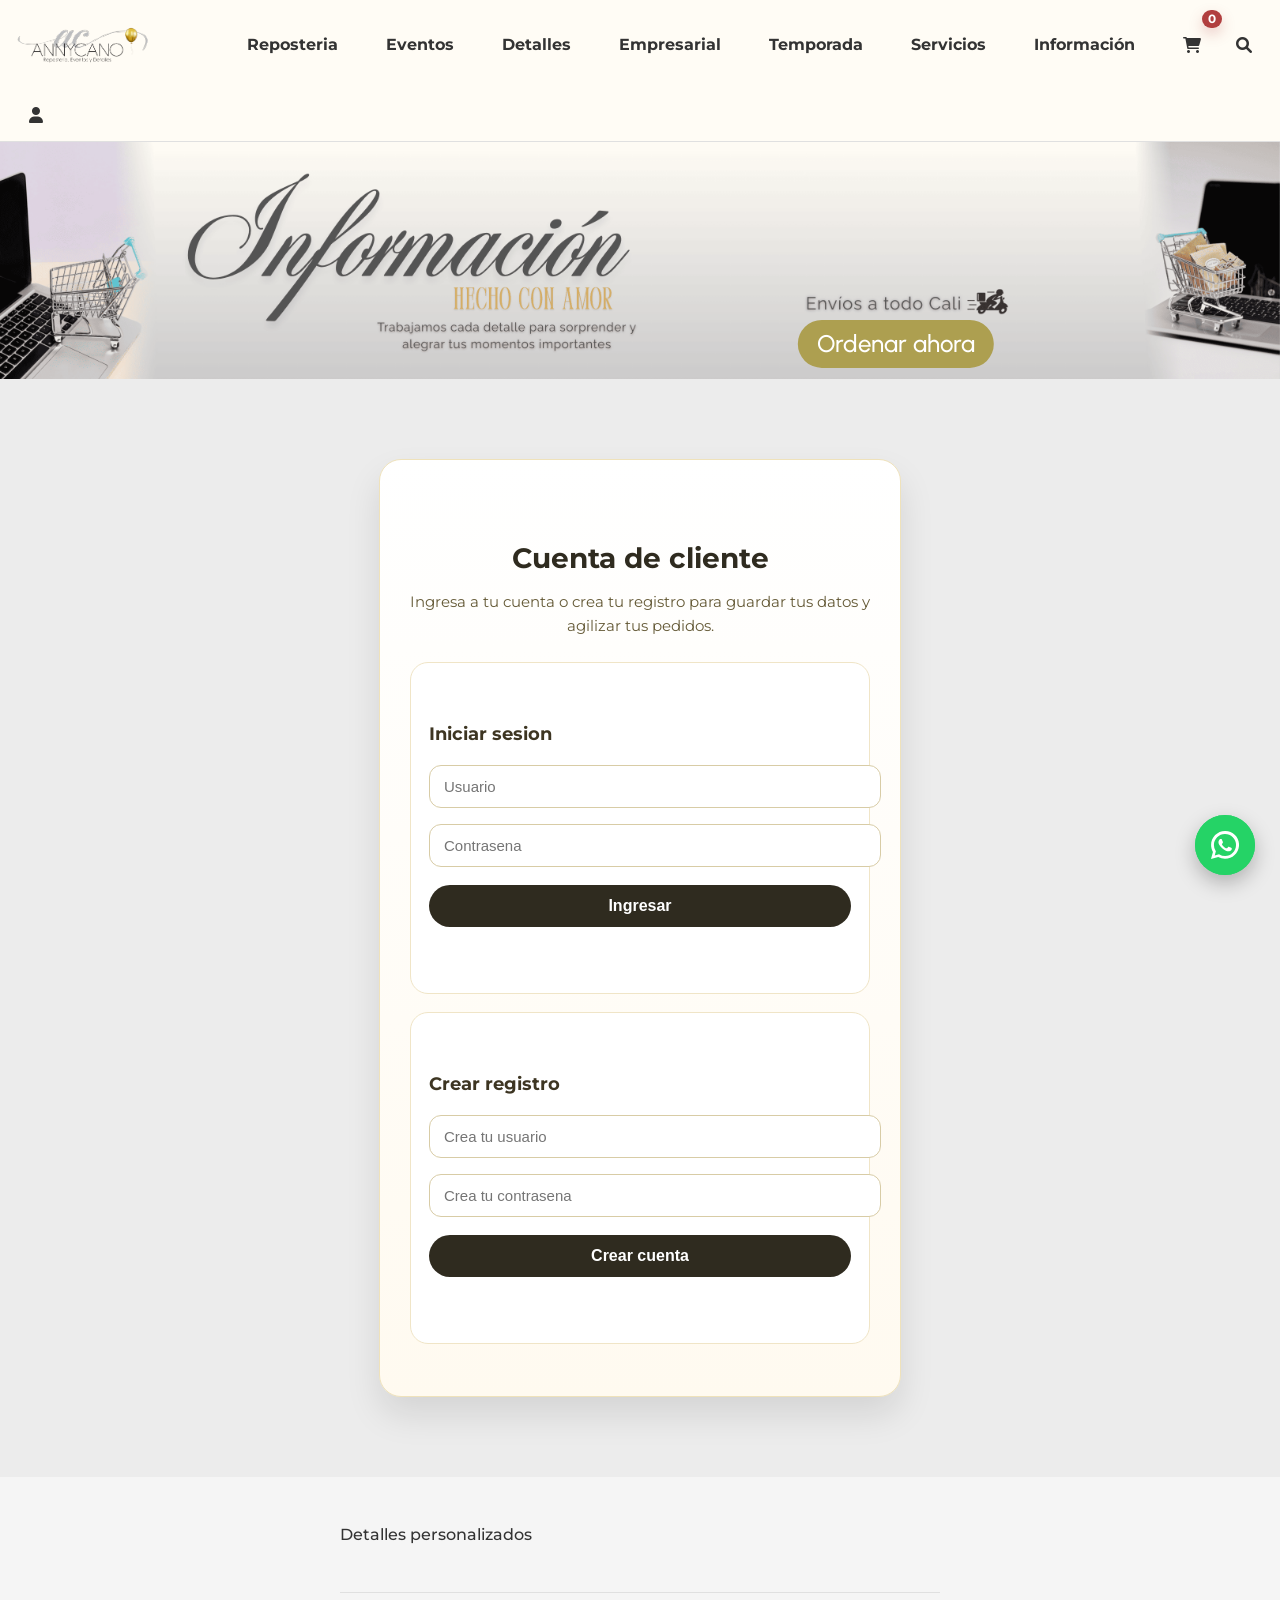
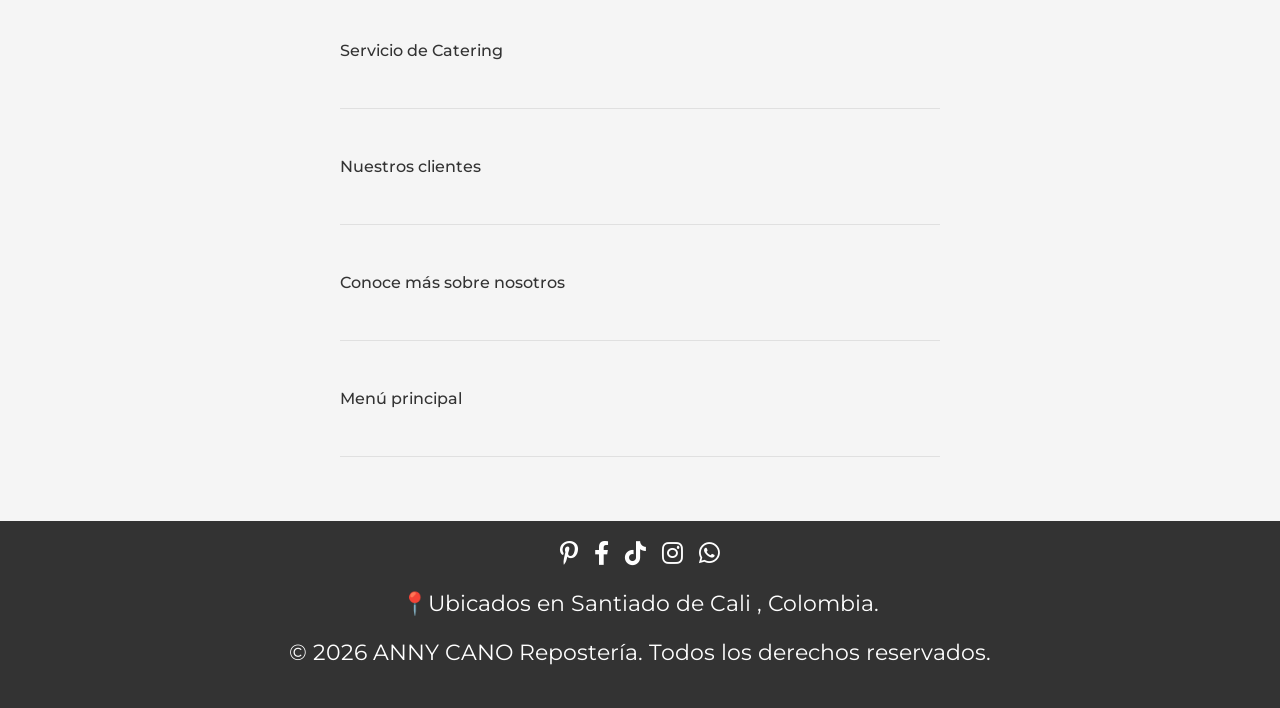
<file: usurio.html>
<!DOCTYPE html>
<html lang="es">

<head>
    <meta charset="UTF-8">
    <meta name="viewport" content="width=device-width, initial-scale=1.0">
    <title>Usuarios y cuenta de clientes | Anny Cano</title>
    <link rel="shorcut icon" href="img/logofavicon.png" type="image/x-icon">
    <link rel="stylesheet" href="style.css">
    <link rel="stylesheet" href="https://cdnjs.cloudflare.com/ajax/libs/font-awesome/6.0.0/css/all.min.css">
    <link rel="canonical" href="https://annycano.online">
    <link rel="stylesheet" href="https://share.google/c3Nz72LfgIZR6pWK1">
    <meta name="keywords"
        content="Reposteria , eventos, detalles, empresarial, temporada, servicios , dettalles de temprada">
    <meta name="author" content="Anny Cano.red">
    <meta name="robots" content="index, follow">
    <meta property="og:title" content="Anny Cano | Detalles, Repostería y Regalos Personalizados">
    <meta property="og:description"
        content="Detalles personalizados, repostería artesanal y regalos para eventos especiales.">
    <meta property="og:image" content="https://annycano.online/img/preview.jpg">
    <meta property="og:url" content="https://annycano.online">
    <meta property="og:type" content="website">
    <meta property="og:site_name" content="Anny Cano">
    <meta property="og:locale" content="es_CO">

</head>

<body>
    <header>
        <i id="menu-toggle" class="fa-solid fa-bars"></i>
        <div id="menu" class="menu">
            <nav>
                <ul>
                    <li><a href="reposteria.html"><strong>Reposteria</strong></a></li>
                    <li><a href="eventos.html"><strong>Eventos</strong></a></li>
                    <li><a href="detalles.html"><strong>Detalles</strong></a></li>
                    <li><a href="empresarial.html"><strong>Empresarial</strong></a> </li>
                    <li><a href="temporada.html"><strong>Temporada</strong></a></li>
                    <li><a href="servicios.html"><strong>Servicios</strong></a></li>
                    <li><a href="contacto.html"><strong>Información</strong></a></li>
                </ul>
            </nav>
        </div>


        <a href="index.html" id="inicio" class="logo">
            <img src="img/logoannycano.svg" alt="Logo Anny Cano repostería y detalles personalizados">
        </a>

        <a href="carito.html" id="carrito" aria-label="Carrito de compras" style="text-decoration: none;">
            <i class="fa-solid fa-cart-shopping"></i>
        </a>
        <a href="#" id="buscador" aria-label="Buscar" style="text-decoration: none;">
            <i class="fa-solid fa-magnifying-glass"></i>
        </a>
        <a href="usurio.html" id="usuario" aria-label="Usuario" style="text-decoration: none;">
            <i class="fa-solid fa-user"></i>
        </a>
    </header>

    <div id="seguimos" class="seguimos">
        <img src="img/informacion.png" alt="Eventos">
        <a id="cons" class="cons1" href="https://wa.me/573183880873">Ordenar ahora</a>
    </div>
    </div>



    <section class="usuario-login">

        <h5>Cuenta de cliente</h5>

        <p class="usuario-subtitulo">Ingresa a tu cuenta o crea tu registro para guardar tus datos y agilizar tus
            pedidos.</p>

        <div class="login-box">

            <h6>Iniciar sesion</h6>

            <input type="text" id="login-usuario" placeholder="Usuario" autocomplete="username">

            <input type="password" id="login-password" placeholder="Contrasena" autocomplete="current-password">

            <button id="btn-login">Ingresar</button>

            <p id="mensaje-login" class="form-message" aria-live="polite"></p>

        </div>

        <div class="registro-box">

            <h6>Crear registro</h6>

            <input type="text" id="registro-usuario" placeholder="Crea tu usuario" autocomplete="username">

            <input type="password" id="registro-password" placeholder="Crea tu contrasena" autocomplete="new-password">

            <button id="btn-registro">Crear cuenta</button>

            <p id="mensaje-registro" class="form-message" aria-live="polite"></p>

        </div>

        <div class="usuario-logeado" id="usuario-logeado" style="display:none;">

            <p>Bienvenida, <span id="nombre-usuario"></span></p>

            <button id="cerrar-sesion">Cerrar sesion</button>

        </div>

    </section>

    <aside>
        <ul>
            <li><a href="/detallespersonalizados.html">Detalles personalizados</a></li>
            <li>
                <hr>
            </li>
            <li><a href="/catering.html">Servicio de Catering</a></li>
            <li>
                <hr>
            </li>
            <li><a href="/nuestroclientes.html">Nuestros clientes</a></li>
            <li>
                <hr>
            </li>
            <li><a href="conocehistoria.html">Conoce más sobre nosotros</a> </li>
            <li>
                <hr>
            </li>
            <li><a href="index.html">Menú principal</a> </li>
            <li>
                <hr>
            </li>
        </ul>

    </aside>
    <footer>
        <div class="footer-content">
            <ul>
                <li><a href="https://pin.it/a4Gz4DmQ9" target="_blank" class="fa-brands fa-pinterest-p"></a></li>
                <li><a href="https://www.facebook.com/share/1Dy9TvHGU4/?mibextid=wwXIfr" target="_blank"
                        class="fa-brands fa-facebook-f"></a>
                </li>
                <li><a href="https://www.tiktok.com/@annycano.red?_r=1&_t=ZS-94y0imVjsZx" target="_blank"
                        class="fa-brands fa-tiktok"></a></li>
                <li><a href="https://www.instagram.com/annycano.red?igsh=MTcwNDE0YWM1bzBsYQ%3D%3D&utm_source=qr"
                        target="_blank" class="fa-brands fa-instagram"></a>
                </li>
                <li><a href="https://wa.me/573183880873" target="_blank" class="fa-brands fa-whatsapp"></a></li>
            </ul>

            <p> 📍Ubicados en Santiado de Cali , Colombia.</p>
            <p>&copy; 2026 ANNY CANO Repostería. Todos los derechos reservados.</p>
        </div>
    </footer>



    <a href="https://wa.me/573183880873?text=Hola%20quiero%20hacer%20un%20pedido" class="whatsapp-float"
        target="_blank">

        <svg xmlns="http://www.w3.org/2000/svg" width="28" height="28" fill="white" viewBox="0 0 24 24">
            <path
                d="M20.52 3.48A11.83 11.83 0 0012.05 0C5.42 0 .07 5.35.07 11.98c0 2.11.55 4.17 1.6 5.99L0 24l6.18-1.62a11.9 11.9 0 005.87 1.49h.01c6.63 0 11.98-5.35 11.98-11.98 0-3.2-1.25-6.21-3.52-8.41zM12.06 21.5a9.5 9.5 0 01-4.84-1.33l-.35-.21-3.67.96.98-3.58-.23-.37a9.43 9.43 0 01-1.45-5.02c0-5.22 4.25-9.47 9.48-9.47 2.53 0 4.9.98 6.69 2.77a9.4 9.4 0 012.78 6.69c0 5.23-4.25 9.48-9.39 9.48zm5.18-7.12c-.28-.14-1.65-.82-1.9-.91-.26-.09-.45-.14-.64.14-.19.28-.73.91-.89 1.1-.17.19-.33.21-.61.07-.28-.14-1.18-.43-2.24-1.38-.83-.74-1.39-1.65-1.55-1.93-.16-.28-.02-.43.12-.57.12-.12.28-.33.42-.49.14-.16.19-.28.28-.47.09-.19.05-.35-.02-.49-.07-.14-.64-1.54-.88-2.1-.23-.55-.46-.47-.64-.48h-.55c-.19 0-.49.07-.75.35-.26.28-.98.96-.98 2.34s1.01 2.71 1.15 2.9c.14.19 1.98 3.02 4.79 4.23.67.29 1.2.46 1.61.59.68.21 1.3.18 1.79.11.55-.08 1.65-.67 1.88-1.31.23-.63.23-1.17.16-1.31-.07-.14-.26-.21-.54-.35z" />
        </svg>

    </a>

    <script src="script.js"></script>
    <script src="carrito.js"></script>
    <script src="menu.js"></script>
    <script src="usuario.js"></script>
    <script src="catalogo.js"></script>

</body>

</html>
</file>
<file: style.css>
@import url('https://fonts.googleapis.com/css2?family=Lexend:wght@100..900&family=Montserrat:ital,wght@0,100..900;1,100..900&family=Playfair+Display:ital,wght@0,400..900;1,400..900&family=Urbanist:ital,wght@0,100..900;1,100..900&display=swap');

body {
  margin: 0;
  padding: 0;
  background-color: #e9e9e9;
  font-family: 'Montserrat', sans-serif;
  overflow-x: hidden;
  background: #ececec;
}

/* menu principal */

header  {
  background-color: #fffcf5;
  border-bottom: 1px solid #e0e0e0;
  position: sticky;
  top: 0;
  z-index: 1000;
  display: flex;
  justify-content: flex-start;
  align-items: center;
  padding: 0.4rem 1rem;
  flex-wrap: wrap;
  gap: 0.75rem;
}


.logo{
  max-width: 170px;
  height: auto;
  margin: 0;
  display: block;
  justify-self: start;
}

.logo {
  cursor: pointer;

}


#menu-toggle {
  display: none;
  font-size: 1.5rem; 
  color: #333;
  cursor: pointer;
  background: none;
  border: none;
  margin-right: 1rem;
}

header .logo, .logo {
  display: flex;
  align-items: center;
  justify-content: flex-start;
  flex: 0 0 auto;
  min-width: 80px;
}

#inicio.logo{
  order: 1;
  margin-right: 1.5rem
}

header .logo img, .logo img {
  max-width: 80%;
  height: auto;
}

.menu {
  display: flex;
  flex: 1;
  justify-content: center;
  order: 2;
}

nav {
  display: block;
}

nav ul {
  list-style: none;
  margin: 0;
  padding: 0;
  display: flex;
  gap: 0;
  justify-content: center;
  align-items: center;
}

nav ul li {
  display: inline-block;
  margin: 0 1.5rem;
}

nav ul li a {
  text-decoration: none;
  color: #333;
  font-weight: 500;
  transition: color 0.2s;
  display: inline-block;
  padding: 0.5rem 0;
}

nav ul li a:hover {
  color: #5e5c4c;
  border-bottom: 2px solid #ad9f50;
}

#carrito, #buscador, #usuario {
  font-size: 1rem;
  color: #333;
  cursor: pointer;
  margin-left: 0;
  transition: color 0.2s;
  display: inline-flex;
  align-items: center;
  justify-content: center;
  width: 2.5rem;
  height: 2.5rem;
  border-radius: 999px;
}

#carrito:hover, #buscador:hover, #usuario:hover {
  color: #ad9f50;
  background: rgba(173, 159, 80, 0.08);
}

#carrito{
  order: 3;
  margin-left: auto;
}

#buscador{
  order: 4;
}

#usuario{
  order: 5;
}


/*  TABLET  */

@media (max-width: 1024px) {
  nav ul li {
    margin: 0 1rem;
  }
}


/*  CELULAR  */

@media (max-width: 768px) {

  #menu-toggle {
    display: block;
    order: 1;
  }

  .logo {
    order: 2;
    flex: 0 1 auto;
    justify-content: flex-start;
    margin-right: auto;
  }

  #carrito, #buscador, #usuario {
    order: 3;
    font-size: 1rem;
    width: 2.2rem;
    height: 2.2rem;
  }

  .menu {
    width: 100%;
    order: 4;

    /* colapsado por defecto */
    display: block;
    overflow: hidden;
    max-height: 0;
    transition: max-height 0.35s ease;
  }

  /* abierto — JS agrega .active al #menu */
  .menu.active {
    max-height: 500px;
  }

  nav {
    display: block;
    width: 100%;
  }

  nav ul {
    flex-direction: column;
    background: #fffcf5;
    width: 100%;
    padding: 1rem 0;
    border-top: 1px solid #e0e0e0;
  }

  nav ul li {
    margin: 10px 0;
    text-align: center;
    width: 100%;
  }

  nav ul li a {
    display: block;
    padding: 0.5rem 1rem;
    cursor: pointer;
  }

}


/*  CELULAR PEQUEÑO  */

@media (max-width: 480px) {
  .logo img {
    max-width: 110px;
    display: block;
  }

  #carrito, #buscador, #usuario {
    font-size: 0.85rem;
    width: 2rem;
    height: 2rem;
  }
}


/* carrusel del texto hearde */

.contenedor-texto{
width:100%;
overflow:hidden;
background:#8f8a71;
padding:5px 0;
}

.texto{
display:inline-block;
white-space:nowrap;
animation:infinito 20s linear infinite;
color:bisque;
font-family:'urbanist', sans-serif;
font-size:clamp(0.8rem,1.8vw,1.2rem);
letter-spacing:1.5px;
}

.texto span{
margin-right:30px;
}

/* animación */

@keyframes infinito{

0%{
transform:translateX(0);
}

100%{
transform:translateX(-50%);
}

}

/*  RESPONSIVE  */

/* tablet */

@media (max-width:1024px){

.texto{
font-size:1.2rem;
letter-spacing:1.5px;
}

}

/* celular */

@media (max-width:768px){

.contenedor-texto{
padding:8px 0;
}

.texto{
font-size:1rem;
letter-spacing:1px;
animation:infinito 16s linear infinite;
}

.texto span{
margin-right:25px;
}

}

/* celular pequeño */

@media (max-width:480px){

.texto{
font-size:0.9rem;
letter-spacing:0.5px;
animation:infinito 14s linear infinite;
}

.texto span{
margin-right:20px;
}

}
 
/*Seguimos & Button  */
/* CONTENEDOR */

#seguimos{
position:relative;
width:100%;
display:block;
}

/* IMAGEN */

#seguimos img{
width:100%;
height:auto;
display:block;
}

/* BOTÓN imagen*/

#seguimos .cons1{
position:absolute;
top:85%;
left:70%;
transform:translate(-50%,-50%);
background:#ad9f50;
color:white;
text-decoration:none;
padding:0.6rem 1.2rem;
border-radius:25px;
font-family:'Urbanist', sans-serif;
font-weight:500;
font-size:clamp(0.1rem,2vw,1.5rem);
white-space:nowrap;
cursor:pointer;
transition:background-color 0.3s;
z-index:10;
animation:latido 1s infinite;
}

/* HOVER */

#seguimos .cons1:hover{
background:#c2b081;
}

/* ANIMACIÓN */

@keyframes latido{

0%{
transform:translate(-50%,-50%) scale(1);
}

50%{
transform:translate(-50%,-50%) scale(1.1);
}

100%{
transform:translate(-50%,-50%) scale(1);
}

}


/*  RESPONSIVE  */

/* TABLET */

@media (max-width:1024px){

#seguimos .cons1{
top:88%;
font-size:1.2rem;
padding:0.6rem 1rem;
}

}


/* CELULAR */

@media (max-width:768px){

#seguimos .cons1{
top:90%;
font-size:1rem;
padding:0.5rem 0.9rem;
}

}


/* CELULAR PEQUEÑO */

@media (max-width:480px){

#seguimos .cons1{
top:92%;
font-size:0.9rem;
padding:0.4rem 0.8rem;
}

}


/* histotia */

#historia{
  margin: 50px 300px;
  text-align: center;
  padding: 15rem 10rem;
  border: 2px solid #c2b081 ;
  border-radius: 25px;
  font-size: 20px;
  background-color: #fffcf5;
}

@media (max-width: 1024px) {
  #historia {
    margin: 50px 100px;
    padding: 10rem 5rem;
    font-size: 18px;
  }
}

@media (max-width: 768px) {
  #historia {
    margin: 20px 20px;
    padding: 5rem 2rem;
    font-size: 16px;
  }
}

@media (max-width: 480px) {
  #historia {
    margin: 10px 10px;
    padding: 3rem 1rem;
    font-size: 14px;
  }

}

h3{
  font-family:'Lexend';
  font-size: clamp(2rem, 5vw, 3.5rem);
  font-weight: 700;
  color: #c2b081;
}

section {
  padding: 2rem 1rem;
  text-align: center;
}
section img {
  max-width: 100%;
  height: auto;
  margin-bottom: 1.5rem;
}
section button  {
  background-color: #616161;
  color: #fff;
  border: none;
  padding: 0.75rem 1.5rem;
  border-radius: 25px;
  cursor: pointer;
  transition: background-color 0.2s;
  font-size: 1rem;
  font-family: 'monsetratt', sans-serif;
  font-weight: 500;
}
section button:hover {
  background-color: #969696;
}
section button a {
  color: #fff;
  text-decoration: none;

}

aside {
  padding: 2rem 1rem;
  background-color: #f5f5f5;
}
aside ul {
  list-style: none;
  padding: 0;
  margin: 0;
  max-width: 600px;
  margin: 0 auto;
}
aside ul li {
  padding: 1rem 0;
}
aside ul li a {
  color: #333;
  text-decoration: none;
  font-weight: 500;
  transition: color 0.2s;
}
aside ul li a:hover {
  color: #909091;
}
hr {
  border: none;
  border-top: 1px solid #e0e0e0;
  margin: 1rem 0;
}


/*carrusel imagnes pagina temprada */

.contenedorimg1 {
  perspective: 1000px;
}

.carrusel {
  width: 250px;
  height: 250px;
  position: relative;
  transform-style: preserve-3d;
  animation: girar 15s infinite linear;
}

.carrusel img {
  position: absolute;
  width: 100%;
  height: 100%;
  object-fit: cover;
  border-radius: 15px;
}

/* Posicionamos cada imagen en círculo */
.carrusel img:nth-child(1) {
  transform: rotateY(0deg) translateZ(400px);
}
.carrusel img:nth-child(2) {
  transform: rotateY(72deg) translateZ(400px);
}
.carrusel img:nth-child(3) {
  transform: rotateY(144deg) translateZ(400px);
}
.carrusel img:nth-child(4) {
  transform: rotateY(216deg) translateZ(400px);
}
.carrusel img:nth-child(5) {
  transform: rotateY(288deg) translateZ(400px);
}

/* Animación */
@keyframes girar {
  from {
    transform: rotateY(0deg);
  }
  to {
    transform: rotateY(360deg);
  }
}

.carrusel1 {
  width: 100%;
  overflow: hidden;
  padding: 40px 0;
}

.track {
  display: flex;
  width: calc(250px * 14); /* 7 originales + 7 duplicadas */
  animation: scroll 25s linear infinite;
}

.track img {
  width: 250px;
  height: 250px;
  object-fit: cover;
  margin: 0 15px;
  border-radius: 15px;
}

/* Animación continua */
@keyframes scroll {
  0% {
    transform: translateX(0);
  }
  100% {
    transform: translateX(-50%);
  }
}

.track:hover {
  animation-play-state: paused;
}

@media (max-width: 768px) {
  .track img {
    width: 150px;
    height: 150px;
  }
}

/*footer*/

footer {
  background-color: #333;
  color: #fff;
  padding: 2rem 0;
  text-align: center;
}
footer .footer-content ul {
  list-style: none;
  padding: 0;
  margin: 0 auto 1rem;
  display: flex;
  justify-content: center;
  align-items: center;
  gap: 1rem;
}
footer .footer-content ul li {
  margin: 0;
}
footer a {
  color: #fff;
  text-decoration: none;
  font-size: 1.5rem; 
}
footer a:hover {
  text-decoration: underline;
}



@media (max-width: 768px) {
  header {
    padding: 0.5rem;
    position: relative;
  }


  #menu-toggle {
    display: block;
    cursor: pointer;
    position: absolute;
    left: 1rem;
    top: 50%;
    transform: translateY(-50%);
    z-index: 1001;
  }
  
  header .logo {
    flex: none;
    margin: 0.5rem auto;
  }
  
  .menu {
    display: none;
    position: fixed;
    top: 0;
    left: 0;
    right: 0;
    background-color: #fff;
    border-bottom: 1px solid #e0e0e0;
    width: 100%;
    z-index: 999;
    padding-top: 60px;
    max-height: 100vh;
    overflow-y: auto;
  }
  
  .menu.active {
    display: flex;
    flex-direction: column;
  }
  
  nav {
    width: 100%;
  }
  
  nav ul {
    flex-direction: column;
    padding: 1rem 0;
    justify-content: flex-start;
    width: 100%;
  }
  
  nav ul li {
    display: block;
    margin: 0;
    width: 100%;
    border-bottom: 1px solid #f0f0f0;
  }
  
  nav ul li a {
    display: block;
    padding: 1rem 1.5rem;
    border-bottom: none;
  }
  
  nav ul li a:hover {
    background-color: #f5f5f5;
    color: #e6e6e6;
  }
  
  #carrito, #buscador, #usuario {
    margin-left: 0.5rem;
    font-size: 1.2rem;
  }
}
  
/*logo footer*/

.logofooter{
  width: 100%;
  background: #ffffff;
  display: flex;
  justify-content: center;
  align-items: center;
  padding: 46px 20px;
  font-family: 'urbanist', sans-serif;
}

.logo-centro{
  width: min(100%, 920px);
  display: grid;
  grid-template-columns: auto minmax(220px, 1fr);
  grid-template-areas:
    "texto logo"
    "pagos logo";
  align-items: center;
  column-gap: 32px;
  row-gap: 12px;
}

.logo-centro img{
  width: 220px;
  max-width: 200%;
  height: auto;
  display: block;
}

.logo-centro img:first-child{
  grid-area: logo;
  width: 350px;
}

.logo-centro p{
  grid-area: texto;
  margin: 0;
  font-size: 2.15rem;
  font-weight: 700;
  color: #2f2b1f;
  text-align: left;
}

.logo-centro img:last-child{
  grid-area: pagos;
  width: 460px;
  justify-self: start;
}

/*responsible footer logo */

/* tablet */
@media (max-width: 768px){

.logofooter{
  padding: 36px 18px;
}

.logo-centro{
  grid-template-columns: 1fr;
  grid-template-areas:
    "logo"
    "texto"
    "pagos";
  justify-items: center;
  text-align: center;
  row-gap: 14px;
}

.logo-centro p{
  text-align: center;
}

.logo-centro img:first-child{
  width: 200px;
}

.logo-centro img:last-child{
  width: 240px;
}

.logo-centro img{
  width: 190px;
}

}

/* celular */
@media (max-width: 480px){

.logofooter{
  padding: 28px 14px;
}

.logo-centro{
  row-gap: 10px;
}

.logo-centro p{
  font-size: 1rem;
}

.logo-centro img:first-child{
  width: 165px;
}

.logo-centro img:last-child{
  width: 210px;
}

.logo-centro img{
  width: 160px;
}

}



/* booton imagen*/


 button.primary:hover {
   background-color: #a8a8a8;
 }


section h2{
  position:absolute;
  left:-9999px;
}

#contedorfotos section a,
.contedorfotos#contedorfotos section a {
  position: absolute;
  top: 50%;
  left: 50%;
  transform: translate(-50%, -50%);
  z-index: 2;
  background-color: rgba(97, 97, 97, 0.9);
  color: #fff;
  text-decoration: none;
  padding: 0.75rem 1.5rem;
  border-radius: 25px;
  font-family: 'Urbanist', sans-serif;
  font-weight: 500;
  font-size: 1rem;
  display: inline-block;
}

#contedorfotos section a:hover,
.contedorfotos#contedorfotos section a:hover {
  background-color: rgba(150, 150, 150, 0.9);
}
 
 footer {
   background-color: #333;

      padding: clamp(10px, 2vw, 20px) clamp(20px, 5vw, 50px);
      font-size: clamp(14px, 2vw, 22px);
   }

.contedorfotos {
  display: grid;
  grid-template-columns: repeat(2, minmax(0, 1fr));
  gap: 1.5rem;
}

.contedorfotos section {
  position: relative;
  padding: 0;
}
 
/* boton wp */

.whatsapp-float{
position:fixed;
bottom:25px;
right:25px;
width:60px;
height:60px;
background:#25D366;
border-radius:50%;
display:flex;
align-items:center;
justify-content:center;
box-shadow:0 8px 20px rgba(0,0,0,0.25);
animation:float 2s infinite ease-in-out;
z-index:999;
transition:transform .3s;
}

.whatsapp-float:hover{
transform:scale(1.15);
}

@keyframes float{
0%{transform:translateY(0px);}
50%{transform:translateY(-6px);}
100%{transform:translateY(0px);}
}

/* efecto pulso */

.whatsapp-float::after{
content:"";
position:absolute;
width:100%;
height:100%;
border-radius:50%;
background:#25D366;
z-index:-1;
animation:pulse 2s infinite;
}



@keyframes pulse{
0%{
transform:scale(1);
opacity:.6;
}
70%{
transform:scale(1.6);
opacity:0;
}
100%{
opacity:0;
}
}

/* responsive */

@media(max-width:600px){

.whatsapp-float{
width:55px;
height:55px;
bottom:20px;
right:20px;
}

}

/* experiencias de clientes */

.reviews{
padding:90px 0;
background:#ececec;
}

.reviews-container{
max-width:1200px;
margin:auto;
overflow:hidden;
text-align:center;
}

.reviews-container h4{
font-size:50px;
margin-bottom:10px;
}

.reviews-sub{
color:#777;
margin-bottom:50px;
font-family: "montserrat", sans-serif;
font-size: 2rem;
}

.reviews-slider{
overflow:hidden;
position:relative;
}

.reviews-track{
display:flex;
gap:30px;
animation:scroll 35s linear infinite;
}

.review-card{
background:white;
min-width:300px;
padding:25px;
border-radius:15px;
box-shadow:0 10px 30px rgba(0,0,0,0.08);
text-align:left;
}

.review-header{
display:flex;
justify-content:flex-end;
margin-bottom:10px;
}

.google-logo{
width:35px;
}

.stars{
color:#ffc107;
font-size:18px;
margin-bottom:10px;
}

.review-card p{
font-size:14px;
color:#444;
margin-bottom:20px;
}

.cliente{
font-weight:600;
color:#333;
}

@keyframes scroll{

0%{
transform:translateX(0);
}

100%{
transform:translateX(-50%);
}

}

/* responsive */

/* pantallas grandes */
@media (max-width:1200px){

.reviews-container{
padding:0 20px;
}

.reviews-container h4{
font-size:40px;
}

.reviews-sub{
font-size:1.8rem;
}

}


/* tablets */
@media (max-width:768px){

.reviews{
padding:70px 0;
}

.reviews-container h4{
font-size:32px;
}

.reviews-sub{
font-size:1.5rem;
margin-bottom:35px;
}

.review-card{
min-width:260px;
padding:20px;
}

.review-card p{
font-size:13px;
}

.google-logo{
width:30px;
}

}


/* celulares */
@media (max-width:480px){

.reviews{
padding:60px 15px;
}

.reviews-container h4{
font-size:26px;
}

.reviews-sub{
font-size:1.2rem;
margin-bottom:30px;
}

.reviews-track{
gap:20px;
}

.review-card{
min-width:220px;
padding:18px;
}

.review-card p{
font-size:12px;
}

.google-logo{
width:25px;
}

.stars{
font-size:16px;
}

}


/* catalogo */

.catalogo{
display:grid;
grid-template-columns:repeat(3,minmax(0,1fr));
gap:28px;
padding:56px 6%;
max-width:1280px;
margin:auto;
}

.producto{
background:linear-gradient(180deg,#ffffff 0%,#fffaf0 100%);
border-radius:24px;
border:1px solid #efe2bb;
box-shadow:0 18px 34px rgba(47,43,31,0.10);
text-align:left;
padding:18px;
transition:transform .3s ease, box-shadow .3s ease;
display:flex;
flex-direction:column;
gap:14px;
}

.producto:hover{
transform:translateY(-8px);
box-shadow:0 24px 40px rgba(47,43,31,0.14);
}

.catalogo-galeria{
display:flex;
flex-direction:column;
gap:12px;
}

.catalogo-stage{
position:relative;
overflow:hidden;
border-radius:20px;
background:#f7f0dd;
aspect-ratio:4 / 4.2;
display:flex;
align-items:center;
justify-content:center;
}

.catalogo-stage img,
.catalogo-main-image{
width:100%;
height:100%;
object-fit:cover;
display:block;
transform:scale(var(--catalog-scale,1));
transition:transform .35s ease;
}

.catalogo-stage:hover .catalogo-main-image{
transform:scale(1.06);
}

.catalogo-dots{
display:flex;
justify-content:center;
align-items:center;
gap:8px;
margin-top:-2px;
}

.catalogo-dot{
width:10px;
height:10px;
padding:0;
border:none;
border-radius:999px;
background:#d9cfb0;
cursor:pointer;
transition:transform .2s ease, background-color .2s ease, box-shadow .2s ease;
}

.catalogo-dot.is-active{
background:#ad9f50;
transform:scale(1.25);
box-shadow:0 0 0 4px rgba(173,159,80,.16);
}

.catalogo-thumbs{
display:grid;
grid-template-columns:repeat(4,minmax(0,1fr));
gap:10px;
}

.catalogo-thumb{
border:1px solid #ebdfbd;
background:#fff;
border-radius:14px;
padding:4px;
cursor:pointer;
transition:border-color .2s ease, transform .2s ease, box-shadow .2s ease;
}

.catalogo-thumb img{
width:100%;
height:62px;
object-fit:cover;
border-radius:10px;
display:block;
}

.catalogo-thumb.is-active{
border-color:#ad9f50;
transform:translateY(-2px);
box-shadow:0 10px 18px rgba(173,159,80,.16);
}

.producto h6{
font-size:1.15rem;
line-height:1.4;
margin:0;
color:#2f2b1f;
}

.precio{
font-size:1.2rem;
color:#ad9f50;
font-weight:600;
margin:0;
}

.catalogo-actions{
display:flex;
flex-direction:column;
gap:12px;
margin-top:auto;
}

.catalogo-field-label{
font-size:.88rem;
font-weight:600;
color:#5b5133;
}

.catalogo-quantity{
display:flex;
flex-direction:column;
gap:8px;
}

.catalogo-cantidad-input,
.catalogo-pedido-input{
width:100%;
border:1px solid #d8cca6;
border-radius:14px;
padding:12px 14px;
font:inherit;
background:#fff;
box-sizing:border-box;
outline:none;
transition:border-color .25s ease, box-shadow .25s ease;
}

.catalogo-cantidad-input:focus,
.catalogo-pedido-input:focus{
border-color:#ad9f50;
box-shadow:0 0 0 3px rgba(173,159,80,.14);
}

.catalogo-cantidad-input{
max-width:120px;
}

.catalogo-pedido-input{
min-height:92px;
resize:vertical;
}

.btn-agregar{
background:#2f2b1f;
color:white;
border:none;
padding:12px 20px;
border-radius:999px;
cursor:pointer;
margin-top:0;
transition:transform .25s ease, background-color .25s ease, box-shadow .25s ease;
font-family: 'urbanist', sans-serif;
font-weight:600;
width:100%;
}

.btn-agregar:hover{
background:#ad9f50;
transform:translateY(-1px);
box-shadow:0 14px 22px rgba(173,159,80,.18);
}


/* carrito */

.carrito{
max-width:400px;
margin:80px auto;
background:white;
padding:30px;
border-radius:12px;
box-shadow:0 10px 20px rgba(0,0,0,0.1);
}

.carrito ul{
list-style:none;
padding:0;
}

.carrito li{
display:flex;
justify-content:space-between;
align-items:center;
margin-bottom:10px;
}

.total{
font-size:22px;
margin-top:20px;
}

.btn-whatsapp{
background:#25d366;
color:white;
border:none;
padding:12px;
width:100%;
border-radius:8px;
cursor:pointer;
margin-top:20px;
font-size:16px;
font-family: 'urbanist', sans-serif;
}


/* tablet */

@media (max-width:900px){

.catalogo{
grid-template-columns:repeat(2,minmax(0,1fr));
gap:20px;
padding:40px 5%;
}

.catalogo-stage{
aspect-ratio:4 / 4;
}

}


/* celular */

@media (max-width:600px){

.catalogo{
grid-template-columns:repeat(2,minmax(0,1fr));
gap:14px;
padding:24px 4%;
}

.producto{
padding:12px;
}

.catalogo-thumb img{
height:46px;
}

.carrito{
margin:40px 15px;
padding:20px;
}

.total{
font-size:20px;
}

.btn-whatsapp{
font-size:14px;
}

}


/* usuario */


.usuario-login{
max-width:460px;
margin:80px auto;
padding:34px 30px;
background:linear-gradient(180deg,#ffffff 0%,#fffaf0 100%);
border:1px solid #efe2bb;
border-radius:22px;
box-shadow:0 18px 35px rgba(0,0,0,0.10);
text-align:center;
}

.usuario-login h5{
font-size:28px;
margin-bottom:12px;
color:#2f2b1f;
}

.usuario-subtitulo{
font-size:15px;
line-height:1.6;
margin-bottom:24px;
color:#655a37;
}

.login-box,
.registro-box{
margin-bottom:18px;
padding:18px;
border:1px solid #f0e5c7;
border-radius:18px;
background:#ffffff;
text-align:left;
}

.login-box h6,
.registro-box h6{
font-size:18px;
margin-bottom:12px;
color:#3d3522;
}

.usuario-login input{
width:100%;
padding:12px 14px;
margin:8px 0;
border:1px solid #d8cca6;
border-radius:12px;
font-size:15px;
outline:none;
transition:border-color .25s, box-shadow .25s;
}

.usuario-login input:focus{
border-color:#ad9f50;
box-shadow:0 0 0 3px rgba(173,159,80,.15);
}

.usuario-login button{
width:100%;
background:#2f2b1f;
color:white;
border:none;
padding:12px 20px;
border-radius:999px;
cursor:pointer;
margin-top:10px;
font-weight:600;
transition:background .25s, transform .25s;
}

.usuario-login button:hover{
background:#ad9f50;
transform:translateY(-1px);
}

.usuario-logeado p{
font-size:17px;
margin-bottom:14px;
color:#3d3522;
}

.usuario-logeado{
padding:18px;
border:1px solid #f0e5c7;
border-radius:18px;
background:#ffffff;
}

.form-message{
min-height:24px;
margin-top:10px;
font-size:14px;
line-height:1.4;
}

.form-message.is-success{
color:#1d6b39;
}

.form-message.is-error{
color:#b13f3f;
}

#usuario.usuario-activo{
color:#ad9f50;
}

@media(max-width:600px){

.usuario-login{
width:90%;
padding:22px 18px;
}

.login-box,
.registro-box,
.usuario-logeado{
padding:16px;
}

}

@media (max-width:380px){

.catalogo{
grid-template-columns:1fr;
}

}

/* formulario de pedido */

.pedido-personalizado{
padding:30px 16px 10px;
}

.pedido-box{
max-width:1080px;
margin:0 auto;
background:linear-gradient(180deg,#fffdf8 0%,#fff8eb 100%);
border:1px solid #efe2bb;
border-radius:24px;
box-shadow:0 18px 36px rgba(47,43,31,0.10);
padding:28px;
display:grid;
grid-template-columns:minmax(0,0.9fr) minmax(0,1.1fr);
gap:24px;
align-items:start;
text-align:left;
}

.pedido-eyebrow{
margin:0 0 10px;
text-transform:uppercase;
letter-spacing:.08em;
font-size:.85rem;
color:#8b7c3d;
}

.pedido-copy h3{
margin:0 0 12px;
font-size:clamp(1.8rem,3.2vw,2.6rem);
color:#2f2b1f;
}

.pedido-copy p{
margin:0;
line-height:1.7;
color:#5b5133;
}

.pedido-form{
display:flex;
flex-direction:column;
gap:16px;
}

.pedido-grid{
display:grid;
grid-template-columns:repeat(2,minmax(0,1fr));
gap:14px;
}

.pedido-field{
display:flex;
flex-direction:column;
gap:8px;
}

.pedido-field span{
font-size:.92rem;
font-weight:600;
color:#4b4228;
}

.pedido-field input,
.pedido-field textarea{
width:100%;
padding:12px 14px;
border:1px solid #d8cca6;
border-radius:14px;
font:inherit;
background:#fff;
box-sizing:border-box;
outline:none;
transition:border-color .25s ease, box-shadow .25s ease;
}

.pedido-field input:focus,
.pedido-field textarea:focus{
border-color:#ad9f50;
box-shadow:0 0 0 3px rgba(173,159,80,.14);
}

.pedido-field-full{
grid-column:1 / -1;
}

.pedido-actions{
display:flex;
flex-direction:column;
gap:10px;
}

.pedido-submit{
width:100%;
border:none;
border-radius:999px;
padding:13px 20px;
background:#2f2b1f;
color:#fff;
font:inherit;
font-weight:600;
cursor:pointer;
transition:transform .25s ease, background-color .25s ease, box-shadow .25s ease;
}

.pedido-submit:hover{
background:#ad9f50;
transform:translateY(-1px);
box-shadow:0 14px 22px rgba(173,159,80,.18);
}

.pedido-note{
min-height:22px;
margin:0;
font-size:.92rem;
}

.pedido-note.is-success{
color:#1d6b39;
}

.pedido-note.is-error{
color:#b13f3f;
}

@media (max-width:860px){

.pedido-box{
grid-template-columns:1fr;
padding:22px;
}

.pedido-grid{
grid-template-columns:1fr 1fr;
}

}

@media (max-width:600px){

.pedido-personalizado{
padding:22px 12px 6px;
}

.pedido-box{
padding:16px;
gap:18px;
border-radius:18px;
}

.pedido-grid{
grid-template-columns:1fr;
gap:12px;
}

.pedido-copy h3{
font-size:1.45rem;
}

.pedido-field input,
.pedido-field textarea{
padding:10px 12px;
border-radius:12px;
font-size:.92rem;
}

.pedido-submit{
padding:12px 16px;
font-size:.94rem;
}

}
</file>
